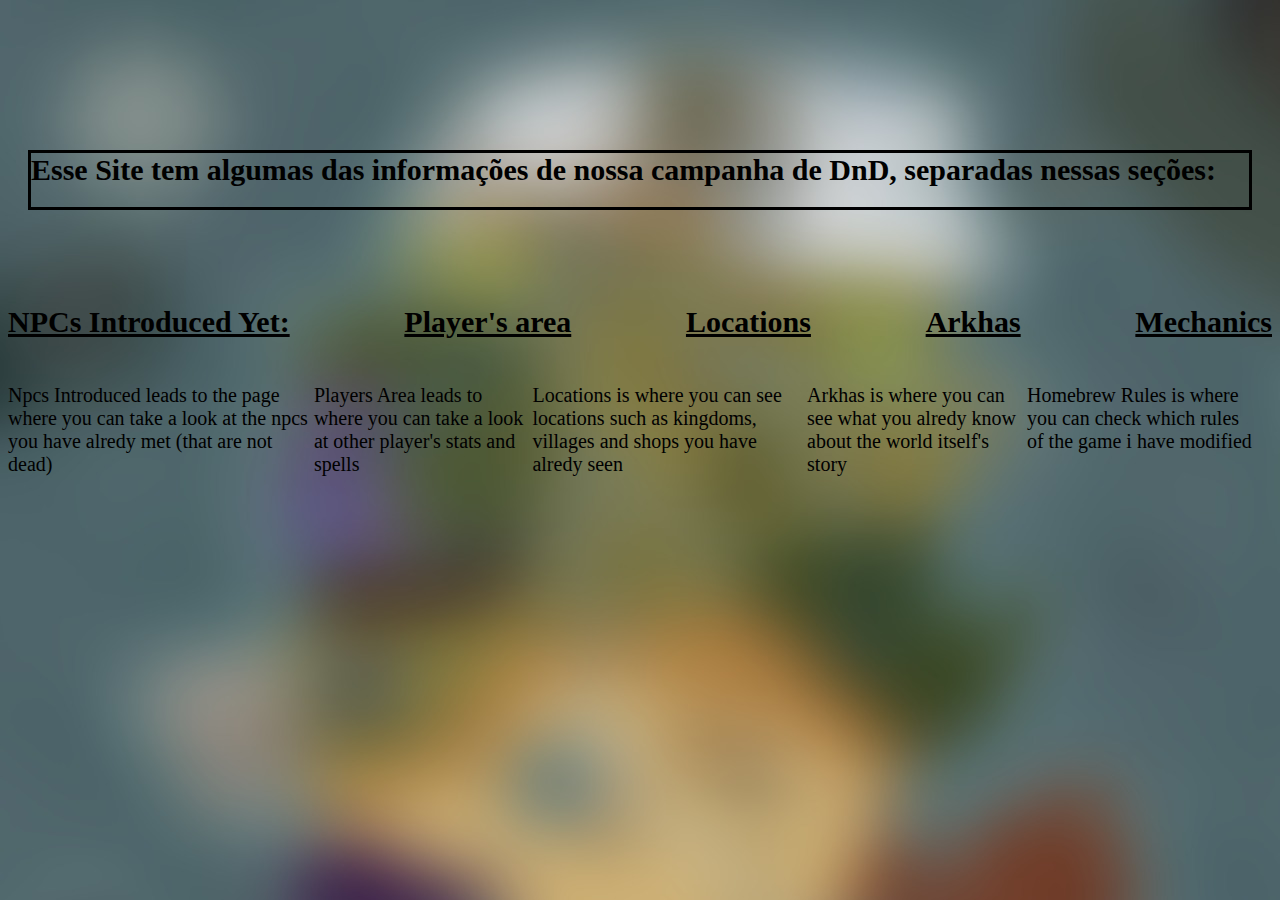
<file: index.html>
<!DOCTYPE html>
<html lang="en">
<head>
    <meta charset="UTF-8">
    <meta name="viewport" content="width=1.0, initial-scale=1.0">
    <title>Homepage</title>

    <link rel="stylesheet" href="homepage.css">
</head>
<body>
<h1 class="Title">Esse Site tem algumas das informações de nossa campanha de DnD, separadas nessas seções:</h1>
  



<div class="Links">
<h2 ><a href="npc.html" >NPCs Introduced Yet:</a></h2>
<h2 ><a href="players.html">Player's area</a>    </h2>
<h2 ><a href="Local.html">Locations </a>         </h2>
<h2 ><a href="World.html">Arkhas</a>             </h2>
<h2 ><a href="Mechanics.html"> Mechanics</a>    </h2>

</div>
<div class="Descriptions">
<p>Npcs Introduced leads to the page where you can take a look at the npcs you have alredy met (that are not dead)</p>
<p>Players Area leads to where you can take a look at other player's stats and spells</p>
<p>Locations is where you can see locations such as kingdoms, villages and shops you have alredy seen</p>
<p>Arkhas is where you can see what you alredy know about the world itself's story</p>
<p>Homebrew Rules is where you can check which rules of the game i have modified</p>
</div>



</body>
</html>
</file>
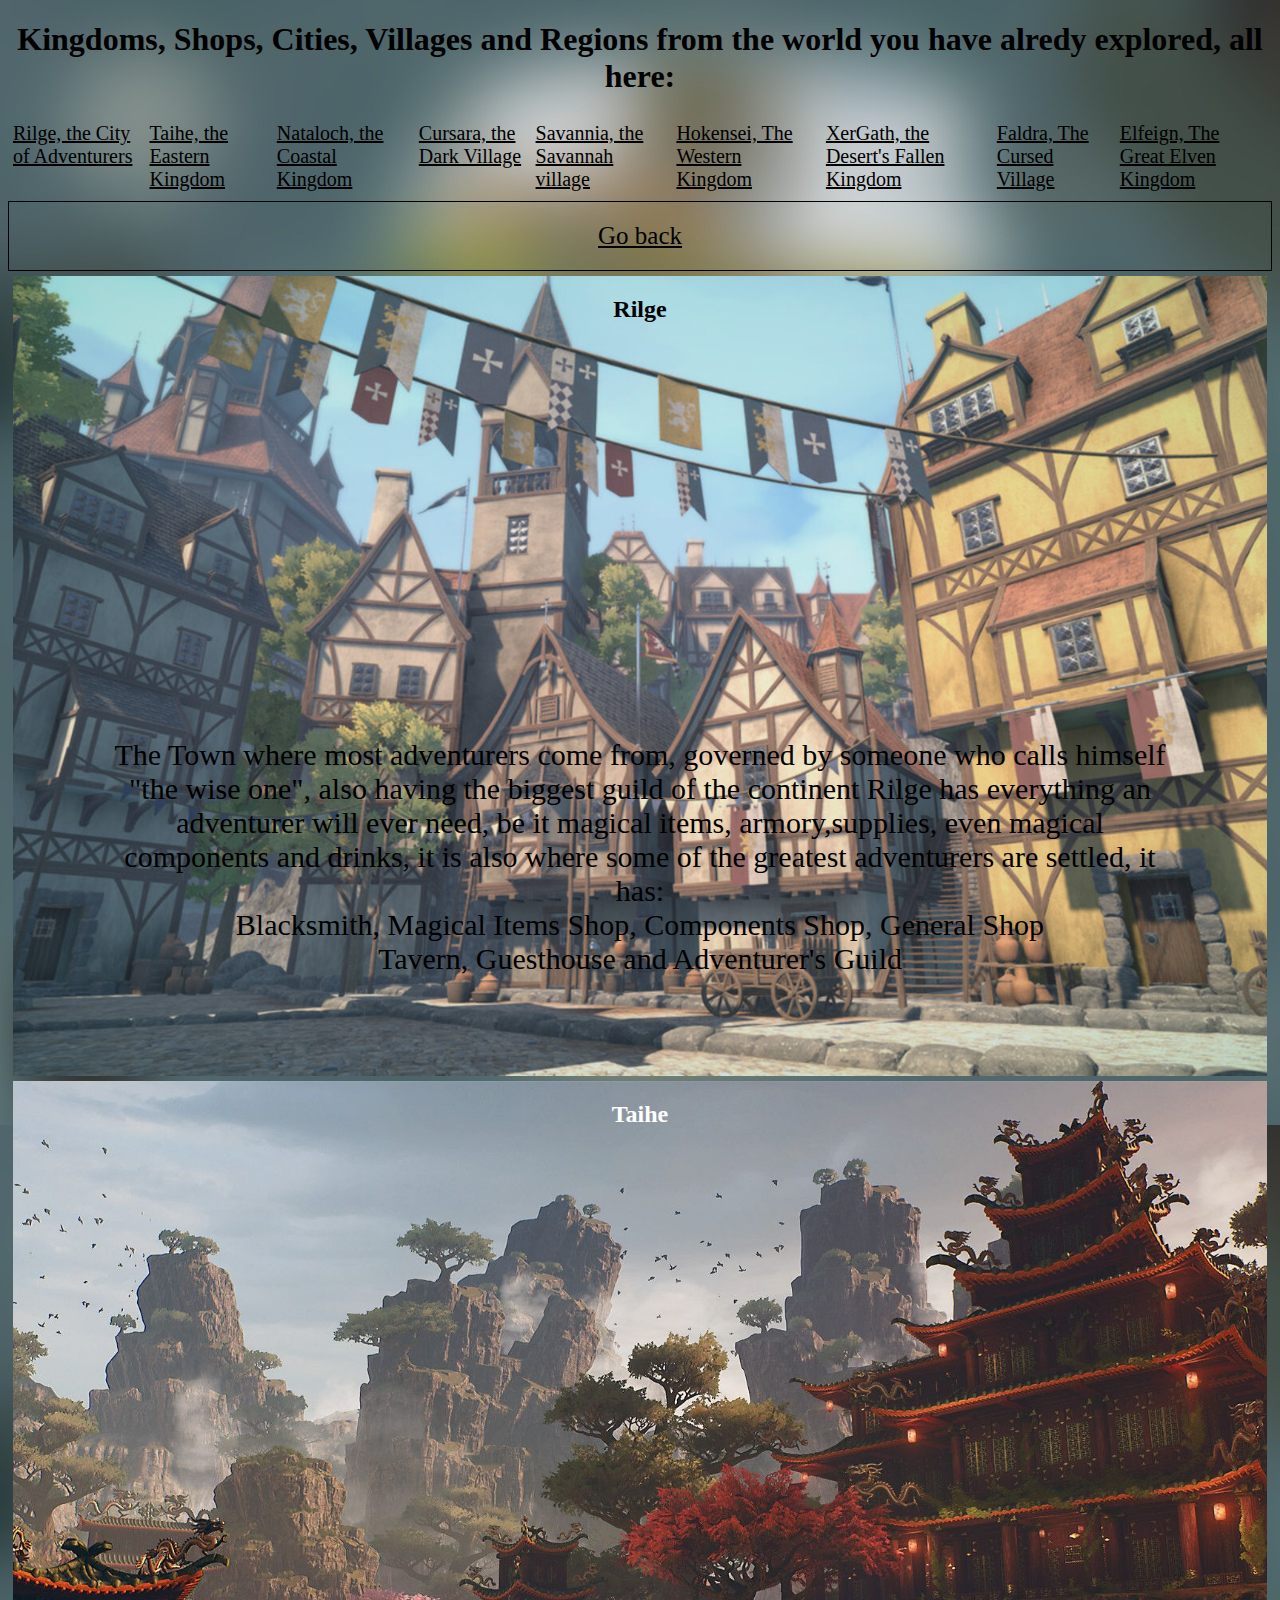
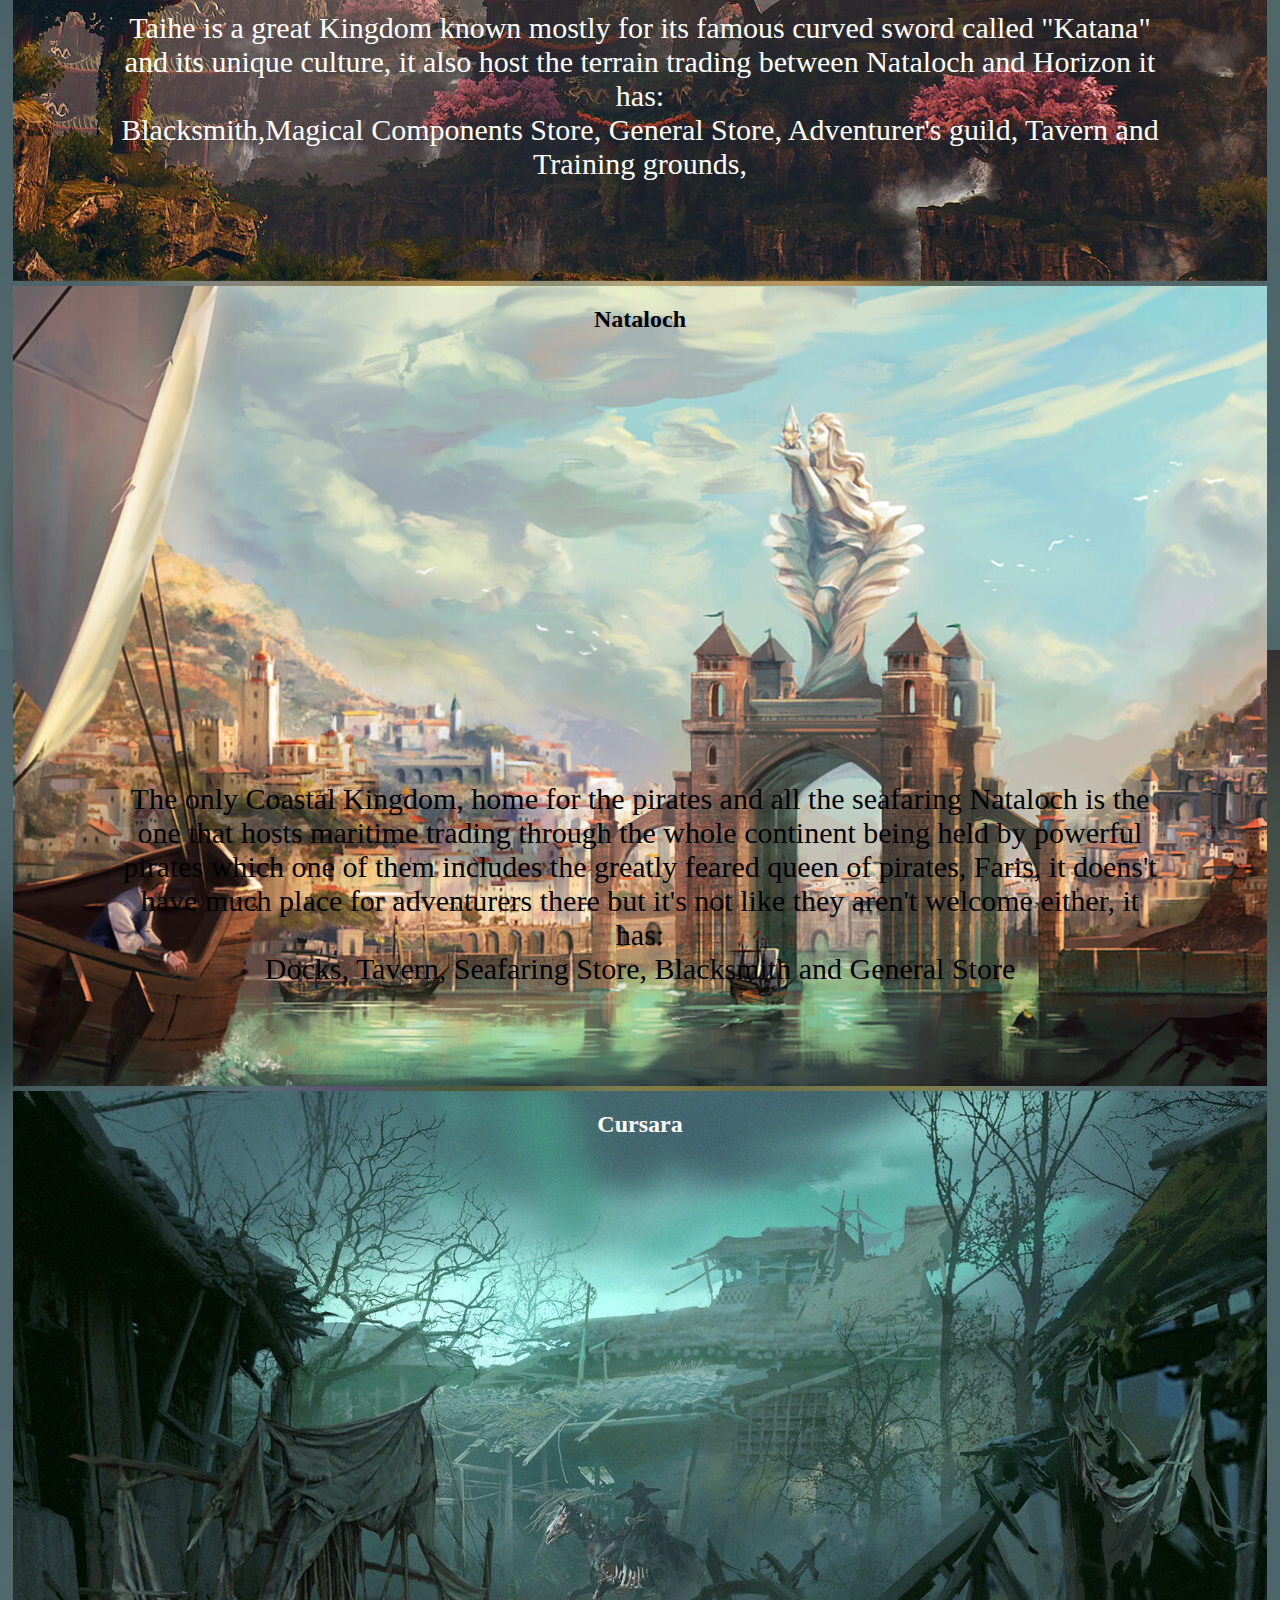
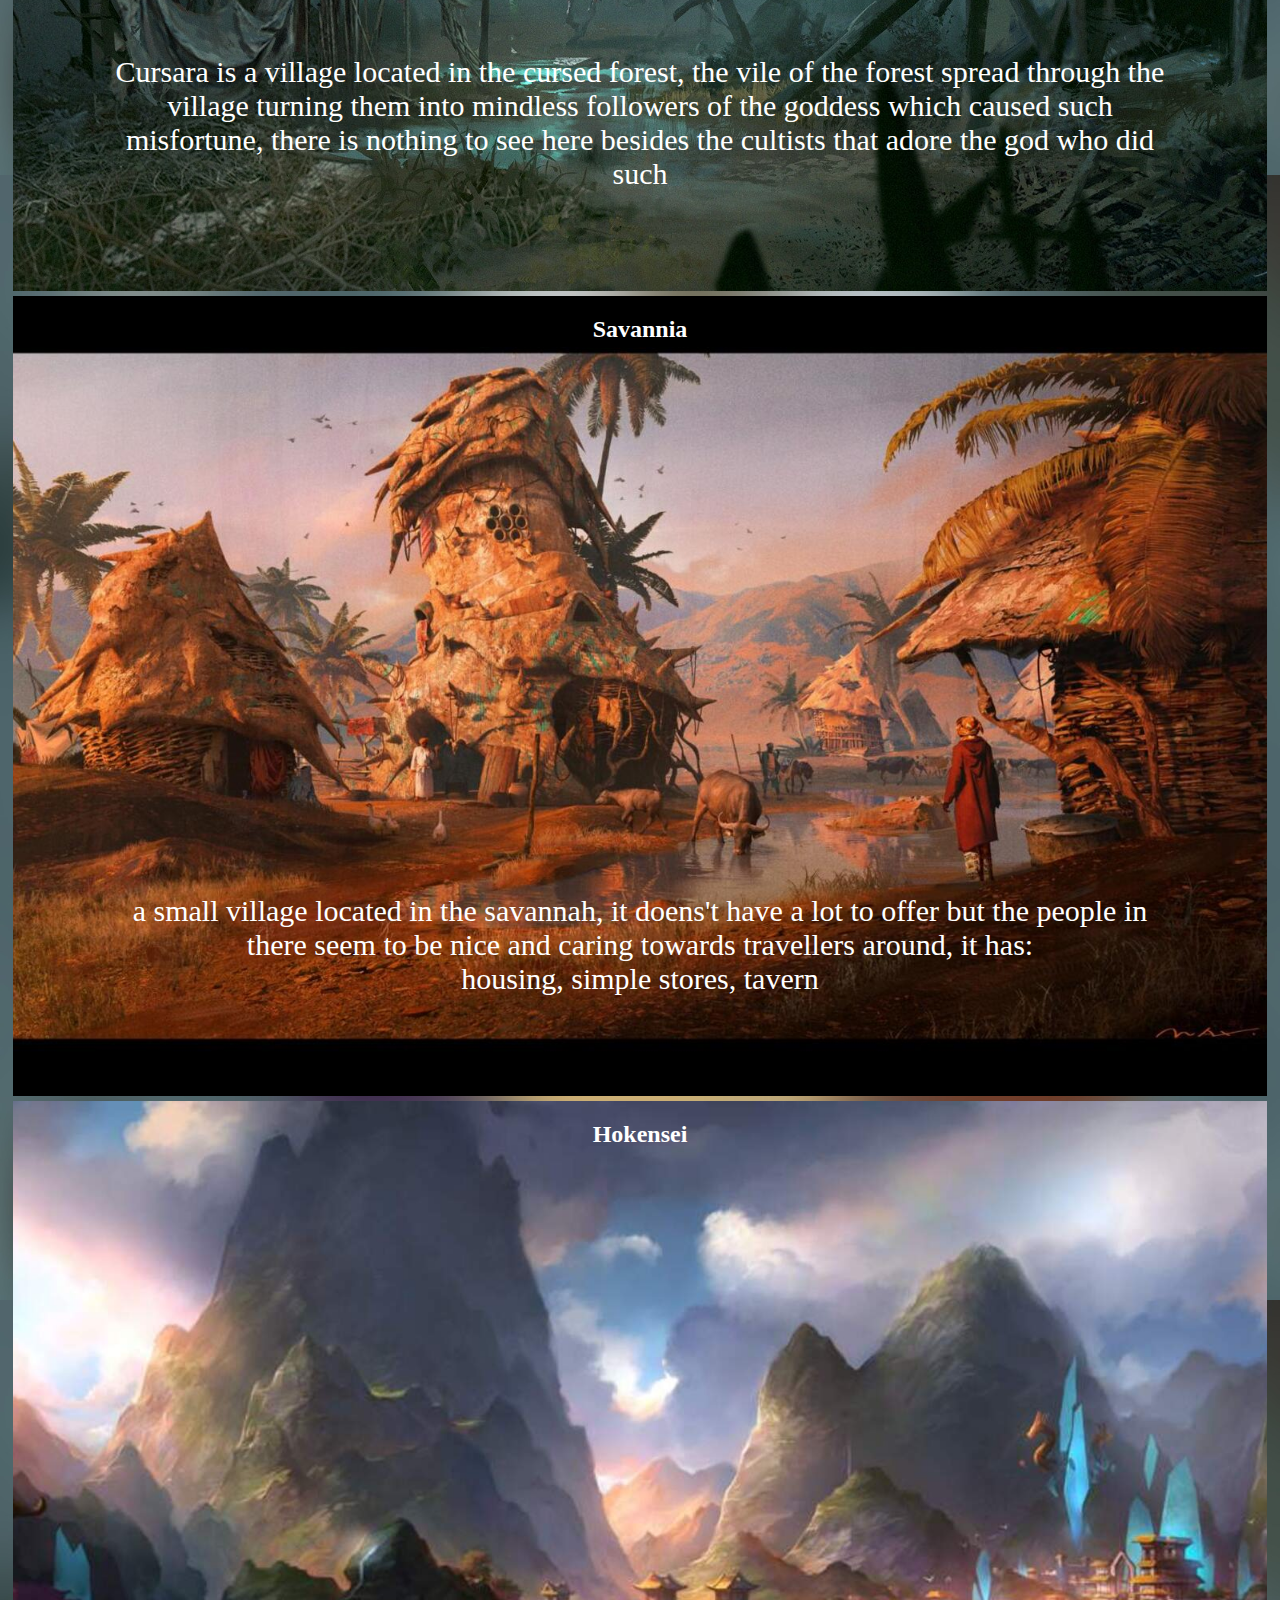
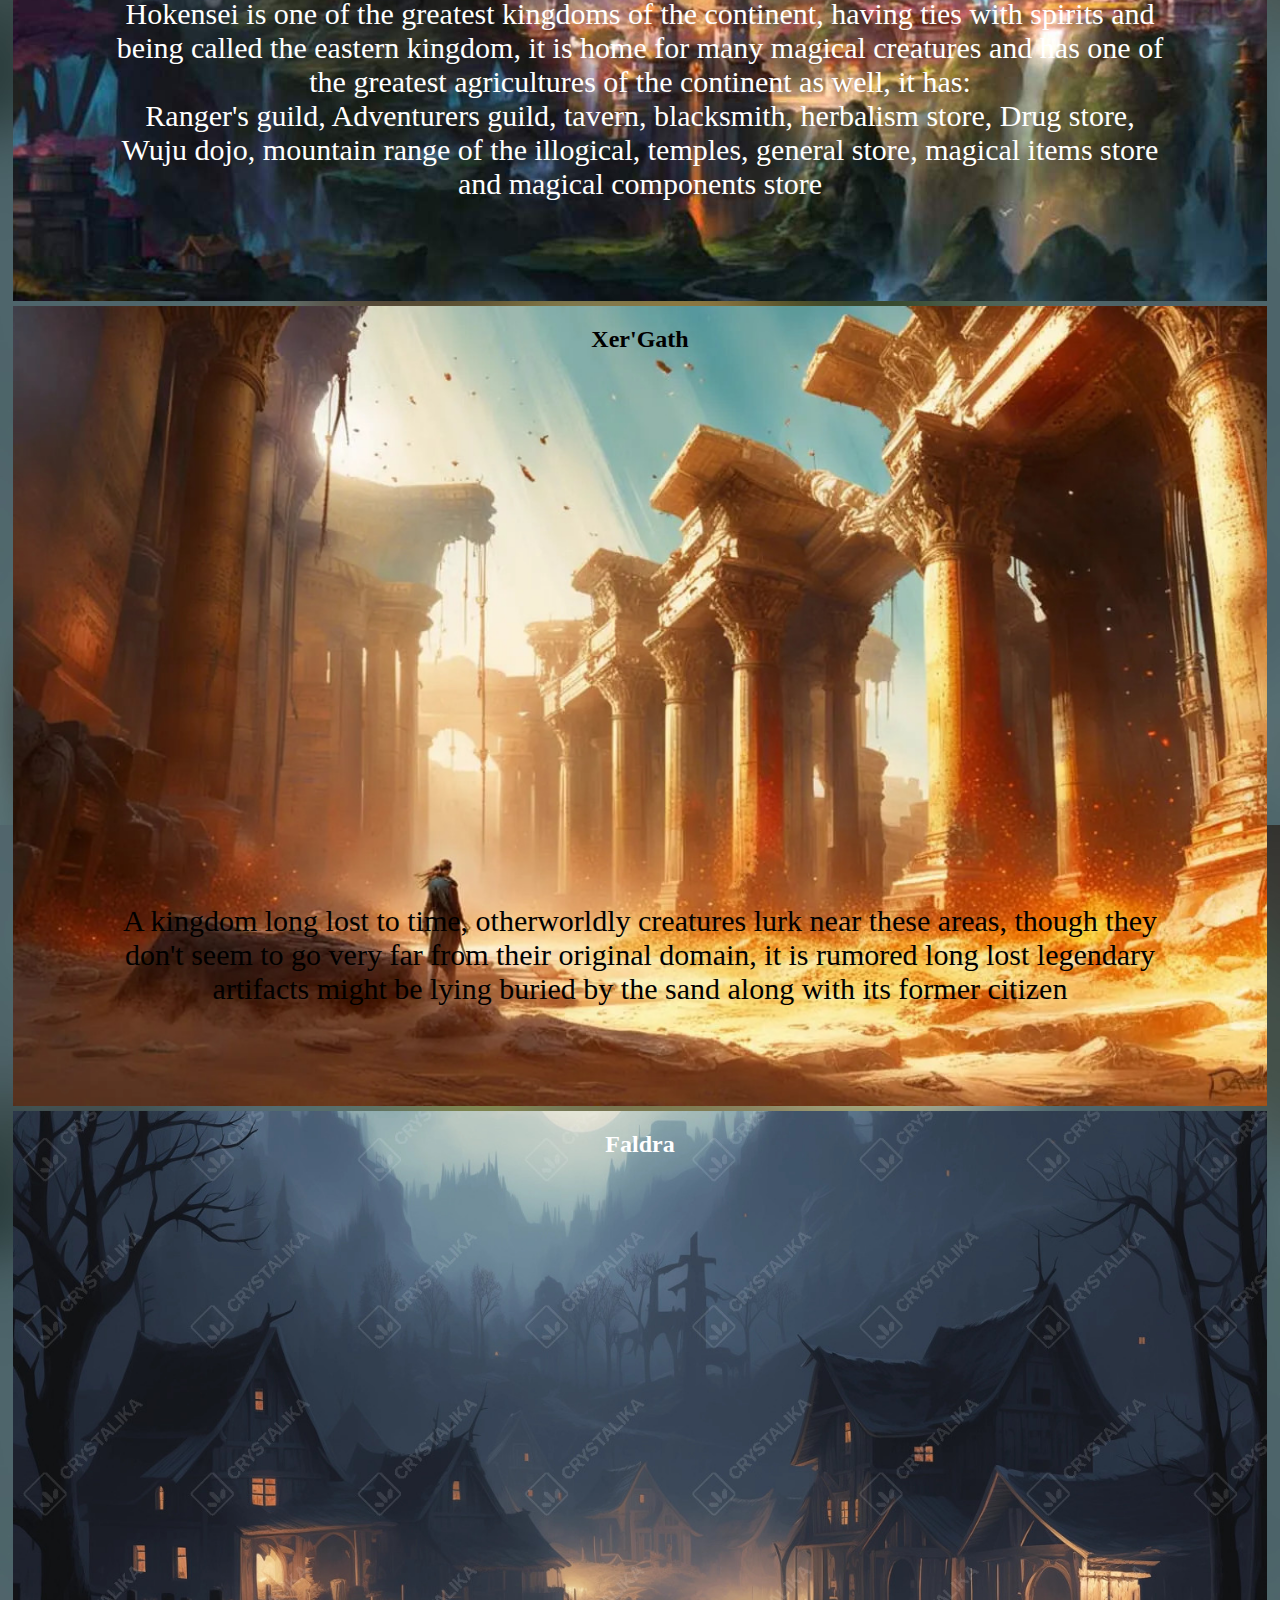
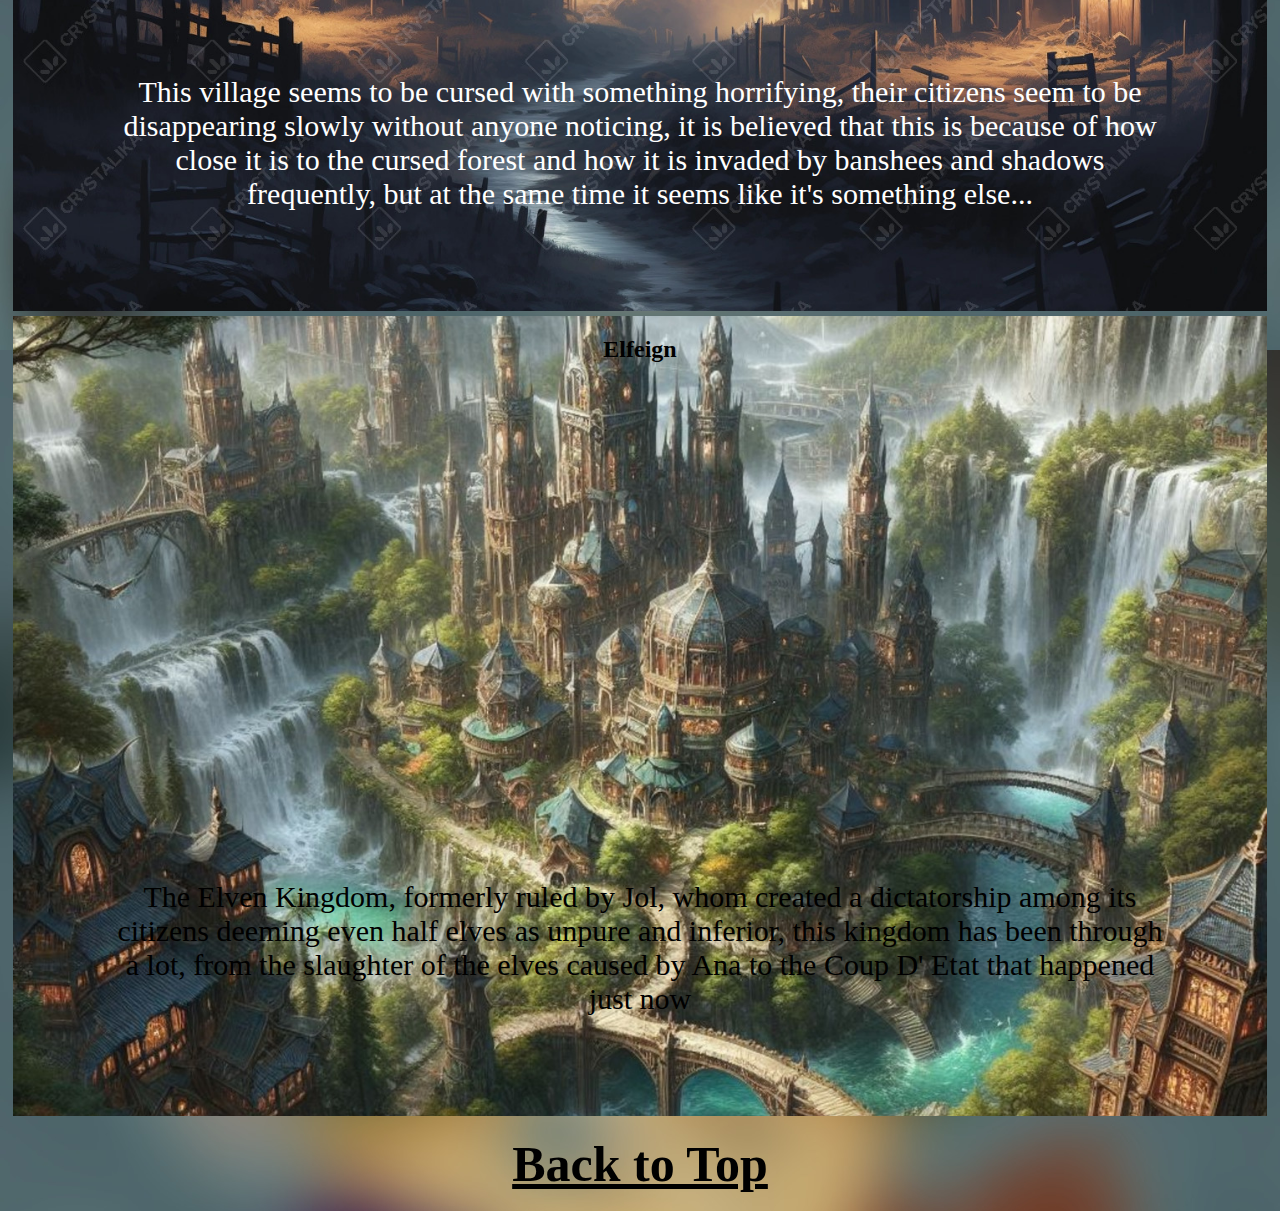
<file: Local.html>
<!DOCTYPE html>
<html lang="en">
<head>
    <meta charset="UTF-8">
    <meta name="viewport" content="width=device-width, initial-scale=1.0">
    <title>Points of Interest</title>
    <link rel="stylesheet" href="Local.css">
</head>
<body>
    <h1 id="Text">Kingdoms, Shops, Cities, Villages and Regions from the world you have alredy explored, all here:</h1>

<nav>
    <a href="#Rilge">Rilge, the City of Adventurers</a>
    <a href="#Taihe"> Taihe, the Eastern Kingdom</a>
    <a href="#Nataloch">Nataloch, the Coastal Kingdom</a>
    <a href="#Cursara">Cursara, the Dark Village</a>
    <a href="#Savannia">Savannia, the Savannah village</a>
    <a href="#Hokensei">Hokensei, The Western Kingdom</a>
    <a href="#XerGath">XerGath, the Desert's Fallen Kingdom</a>
    <a href="#Faldra">Faldra, The Cursed Village</a>
    <a href="#Elfeign">Elfeign, The Great Elven Kingdom</a>
</nav>
<a href="index.html" class="Homepage">Go back</a>

<section class="Rilge" id="Rilge" >
<h2>Rilge</h2>

<p class="RilgeText">
    The Town where most adventurers come from, governed by someone who calls himself "the wise one",
     also having the biggest guild of the continent
    Rilge has everything an adventurer will ever need, be it magical items, armory,supplies,
    even magical components and drinks, it is also where some of the greatest adventurers are settled, it has: <br>
        Blacksmith, Magical Items Shop, Components Shop, General Shop <br>
        Tavern, Guesthouse and Adventurer's Guild
</p>

</section>


<section class="Taihe" id="Taihe" >
<h2>Taihe</h2>
<p>Taihe is a great Kingdom known mostly for its famous curved sword called "Katana" and its unique culture,
     it also host the terrain trading between Nataloch and Horizon it has:<br>
    Blacksmith,Magical Components Store, General Store, Adventurer's guild, Tavern and Training grounds,
 </p>
</section>


<section class="Nataloch" id="Nataloch" >
<h2>Nataloch</h2>
<p>The only Coastal Kingdom, home for the pirates and all the seafaring Nataloch is the one that hosts
     maritime trading through the whole continent being held by powerful pirates which one of them includes
    the greatly feared queen of pirates, Faris, it doens't have much place for adventurers there but it's not like they
aren't welcome either, it has: <br>
Docks, Tavern, Seafaring Store, Blacksmith and General Store  
</p>
</section>


<section class="Cursara" id="Cursara" >
<h2>Cursara</h2>
<p>Cursara is a village located in the cursed forest, the vile of the forest spread through the village turning them into 
    mindless followers of the goddess which caused such misfortune, there is nothing to see here besides the cultists that
    adore the god who did such
</p>
</section>


<section class="Savannia" id="Savannia" >
    <h2>Savannia</h2>
    <p>a small village located in the savannah, it doens't have a lot to offer but the people in there seem to be nice
        and caring towards travellers around, it has: <br>
        housing, simple stores, tavern
    </p>
</section>


<section class="Hokensei" id="Hokensei" >
<h2>Hokensei</h2>
<p>Hokensei is one of the greatest kingdoms of the continent, having ties with spirits and being called the
     eastern kingdom, it is home for many magical creatures and has one of the greatest agricultures of the continent
      as well, it has: <br>
      Ranger's guild, Adventurers guild, tavern, blacksmith, herbalism store, Drug store, Wuju dojo,
       mountain range of the illogical, temples, general store, magical items store and magical components store  

</p>
</section>

<section class="XerGath" id="XerGath" >
<h2>Xer'Gath</h2>
<p>A kingdom long lost to time, otherworldly creatures lurk near these areas, 
    though they don't seem to go very far from their original domain, it is rumored long lost legendary artifacts
    might be lying buried by the sand along with its former citizen
</p>
</section>


<section class="Faldra" id="Faldra">
<h2>Faldra</h2>
<p>This village seems to be cursed with something horrifying, their citizens seem to be disappearing slowly
    without anyone noticing, it is believed that this is because of how close it is to the cursed forest and how
    it is invaded by banshees and shadows frequently, but at the same time it seems like it's something else...
</p>
</section>


<section class="Elfeign" id="Elfeign" >
<h2>Elfeign</h2>
<p>The Elven Kingdom, formerly ruled by Jol, whom created a dictatorship among its citizens deeming even half elves 
    as unpure and inferior, this kingdom has been through a lot, from the slaughter of the elves caused by Ana to the
    Coup D' Etat that happened just now
</p>
</section>

<h3  ><a href="#Text" class="Top">Back to Top</a></h3>

    
</body>
</html>
</file>
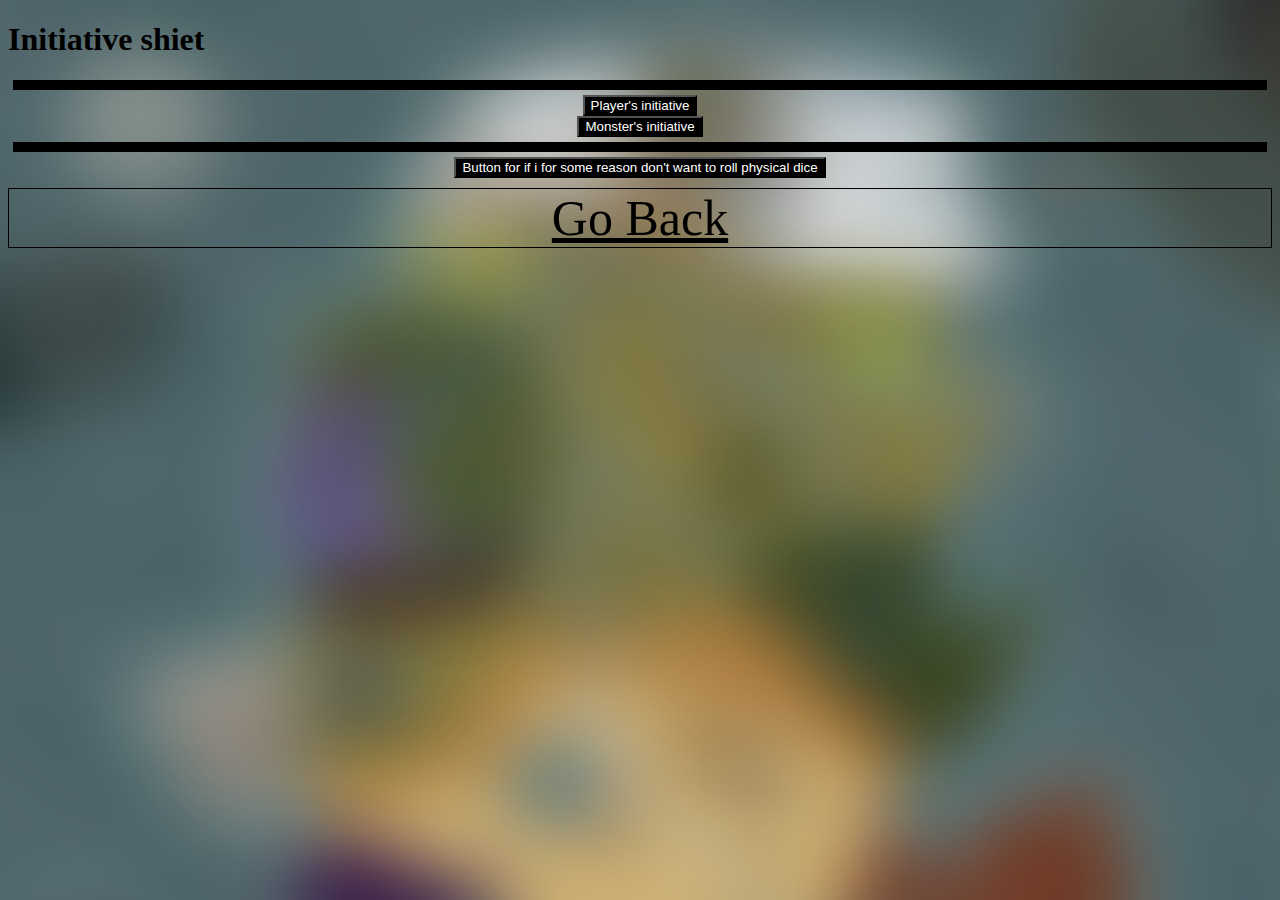
<file: Mechanics.html>
<!DOCTYPE html>
<html lang="en">
<head>
    <meta charset="UTF-8">
    <meta name="viewport" content="width=device-width, initial-scale=1.0">
    <title>Mechanical Part</title>
    <link rel="stylesheet" href="mechanics.css">
</head>
<body>
    
<h1>Initiative shiet</h1>

<div id="TextPart"></div>
<button id="CreateText"> Player's initiative</button>



<button id="CreateMonster">
 Monster's initiative
    </button>

<div id="MonsterPart">
</div>



<button id="Roll">Button for if i for some reason don't want to roll physical dice</button>
<div id="RollResult">
</div>

<a href="index.html">Go Back</a>


<script src="mechanics.js"></script>

</body>
</html>
</file>
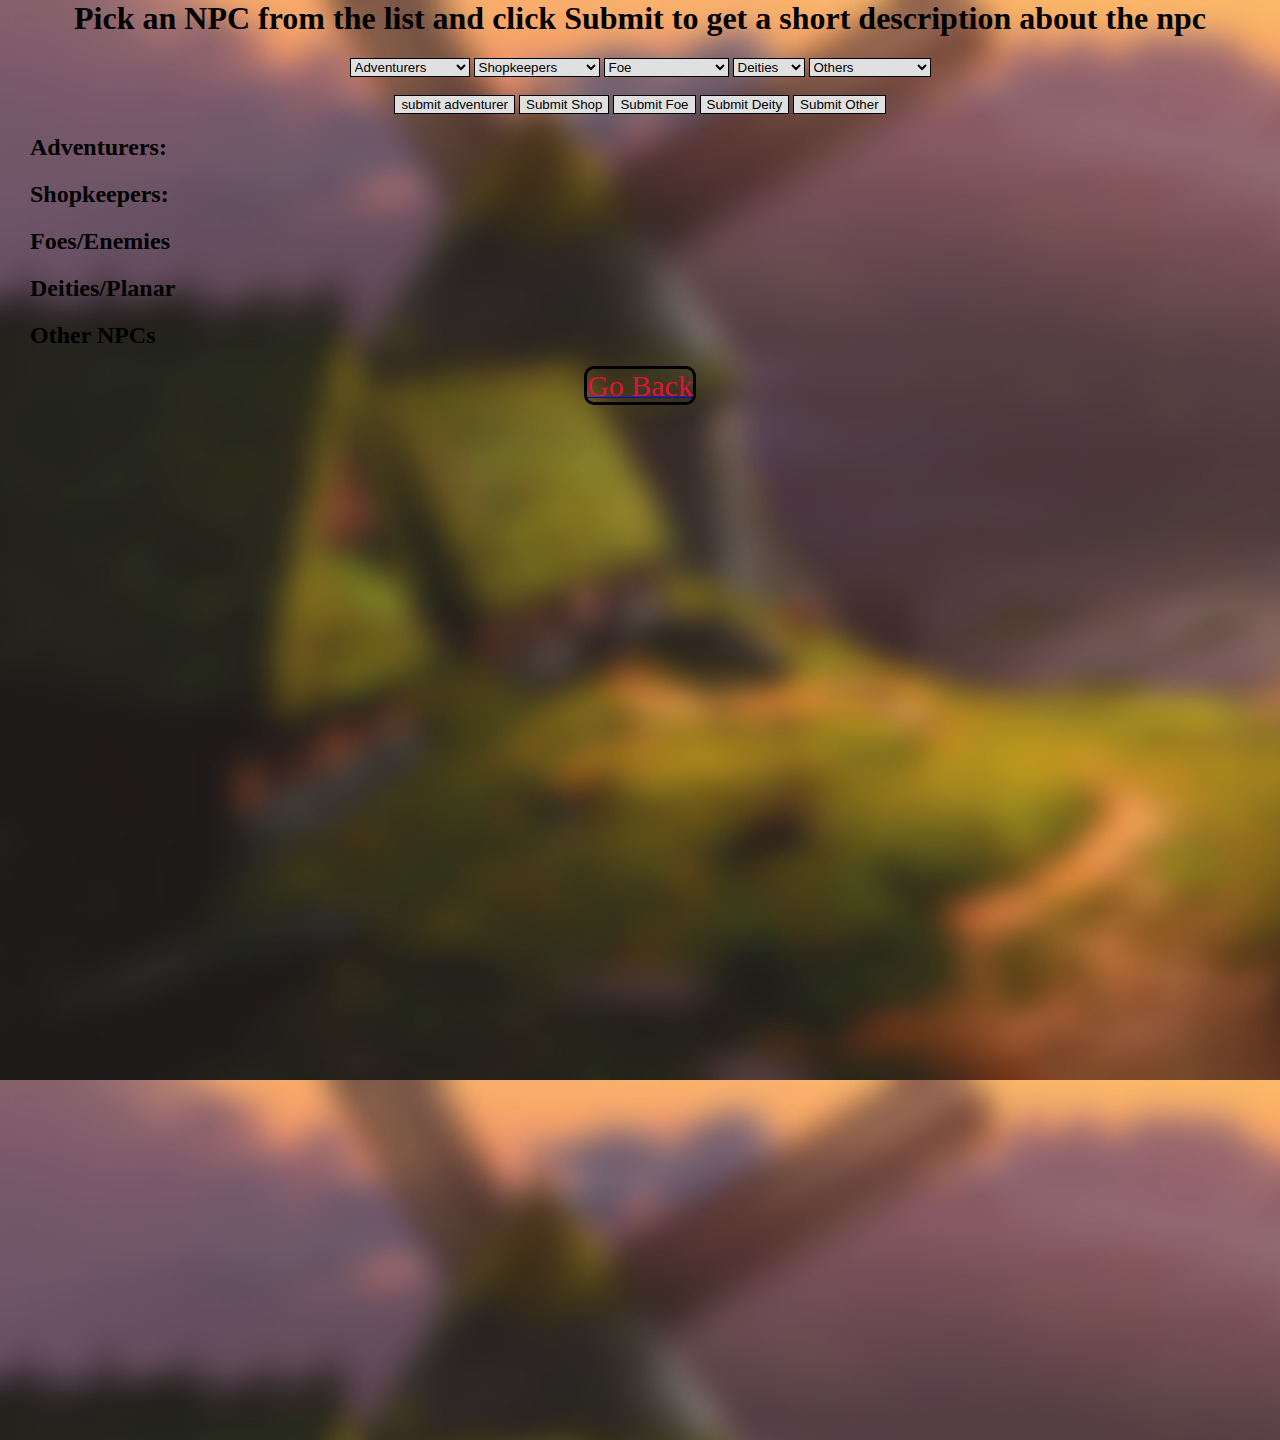
<file: npc.html>
<!DOCTYPE html>
<html lang="en">
<head>
    <meta charset="UTF-8">
    <meta name="viewport" content="width=device-width, initial-scale=1.0">
    <title>Arkhas NPCs</title>
    <link rel="stylesheet" href="npc.css">
</head>
<body>
<section class="section">
<h1 style="text-align: center;">Pick an NPC from the list and click Submit to get a short description about the npc</h1>


    <div>
<label for="" id="npc">
<select name="Adventurer Npcs" id="ADVnpcs">

<option value="Blank">Adventurers</option>
<option value="Sarah">Sarah</option>
<option value="Mel">Mel</option>
<option value="Ezreal">Ezreal</option>
<option value="Faris">Faris</option>
<option value="Eyren Seit">Eyren Seit</option>
<option value="Zuo Bai">Zuo Bai</option>
<option value="Youmu">Youmu Konpaku</option>
<option value="Alaric">Alaric</option>
<option value="Nordlyss">Nordlyss</option>

</select>

<select name="Shopkeepers" id="Shop">
<option value="Blank">Shopkeepers</option>
<option value="yi">Master yi</option>
<option value="Marisa">Marisa Kirisame</option>
<option value="Warden">Eldritch Merchant</option>
<option value=""></option>
<option value=""></option>

</select>

<select name="Enemies" id="Foe">
    <option value="Blank">Foe</option>
    <option value="Perseu">Perseu</option>
    <option value="Cgolem">Crystal Golem</option>
    <option value="Amalgam">Perfect Amalgam</option>
    <option value="MoonGuy">Lunar Cultist</option>
    <option value="Lich">Hooded Undead</option>
</select>

<select name="Deities" id="Gods">
<option value="Blank">Deities</option>
<option value="VelKoz">Vel'Koz</option>
<option value="Plantera">Plantera</option>
<option value=""></option>
<option value=""></option>
<option value=""></option>

</select>

<select name="others" id="Others">
<option value="Blank">Others</option>
<option value="AnnaPrincess">Anna(Princess)</option>
<option value="AnnaBlood">Ana(Elven Killer)</option>
<option value="Mirsyl">Mirsyl</option>
<option value=""></option>
<option value=""></option>

</select>
</label>

<br>
<br>

<button id="submitAdventurer">submit adventurer</button>
<button id="SubmitShop">Submit Shop</button>
<button id="SubmitFoe">Submit Foe</button>
<button id="SubmitDeity">Submit Deity</button>
<button id="SubmitOther">Submit Other</button>
</div>


<h2>Adventurers:</h2>
<div id="AdventurerResult"></div>
<H2>Shopkeepers:</H2>
<div id="ShopResult"></div>
<h2>Foes/Enemies</h2>
<div id="FoeResult"></div>
<H2>Deities/Planar</H2>
<div id="DeityResult"></div>
<H2>Other NPCs</H2>
<div id="OtherResult"></div>

<p class="Homepage" ><a href="index.html"><span>Go Back</span></a></p>

<script src="npc.js"></script>

</section>
</body>
</html>
</file>
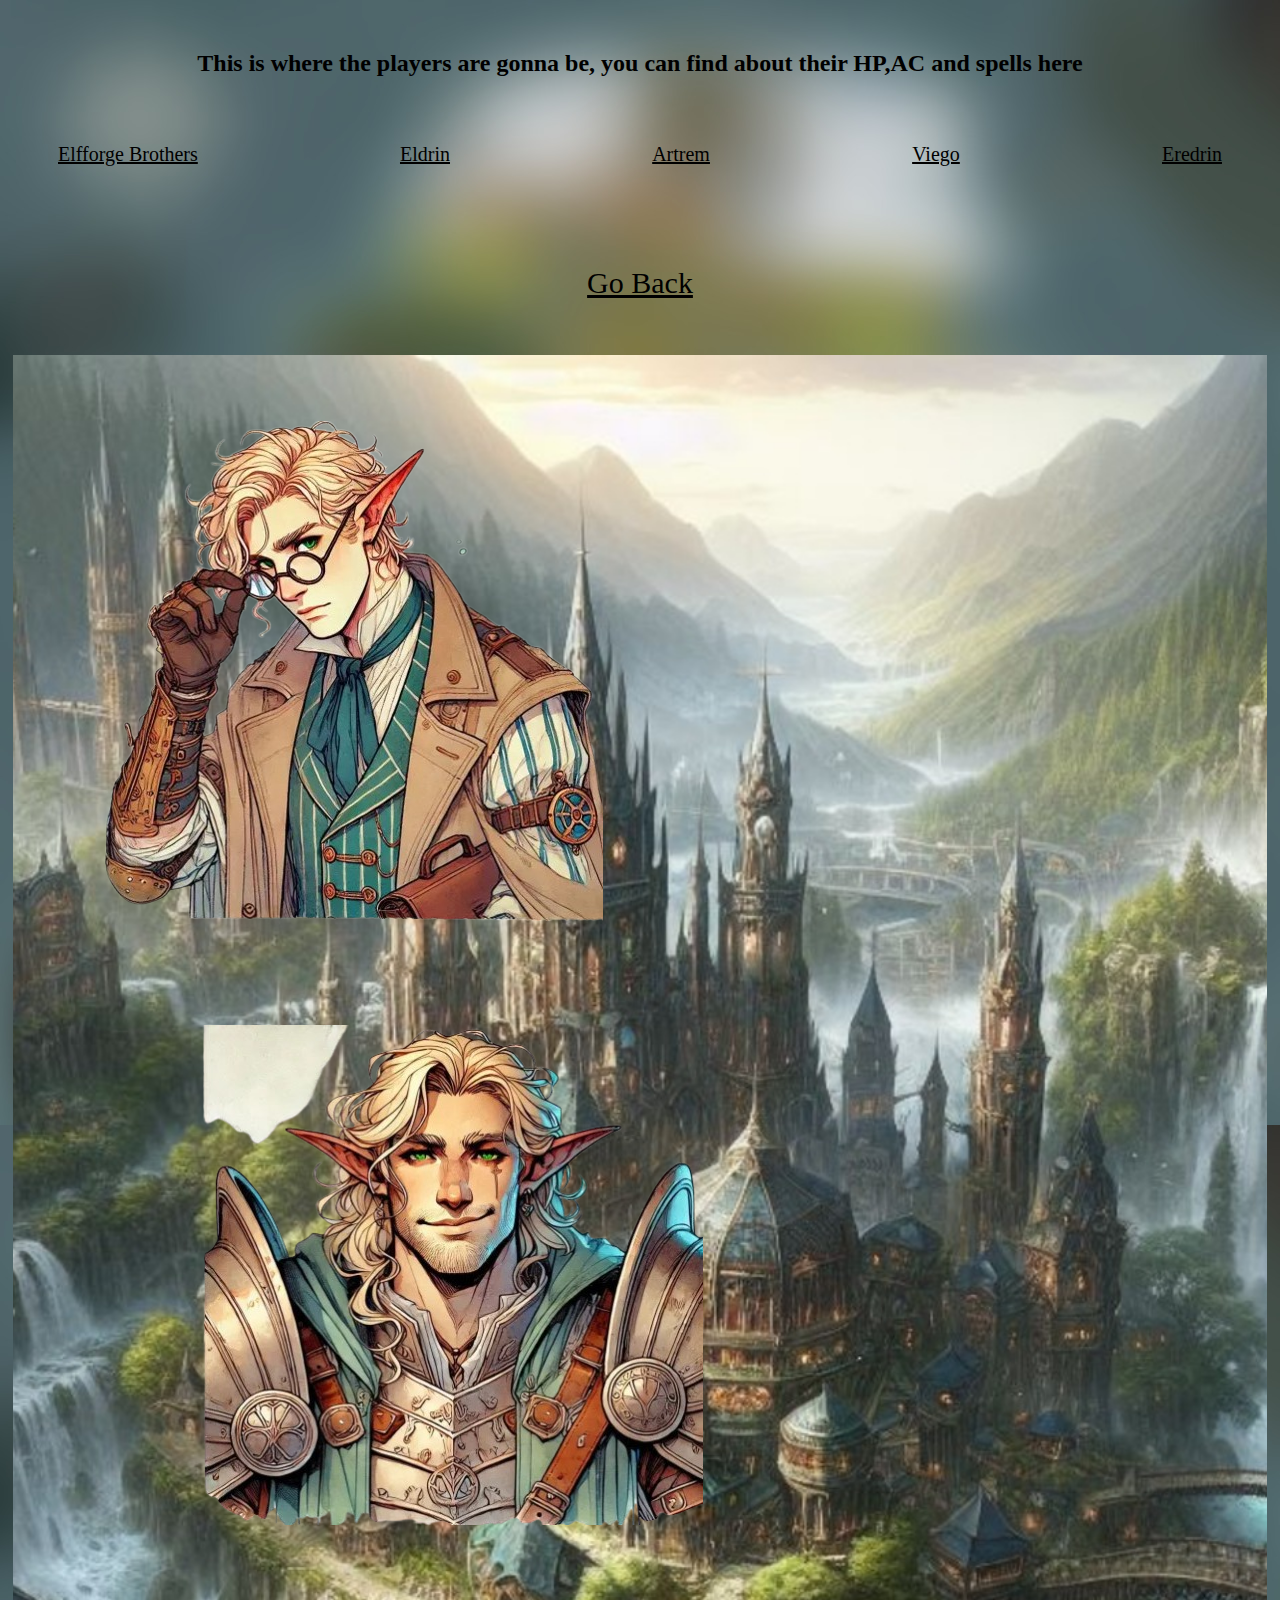
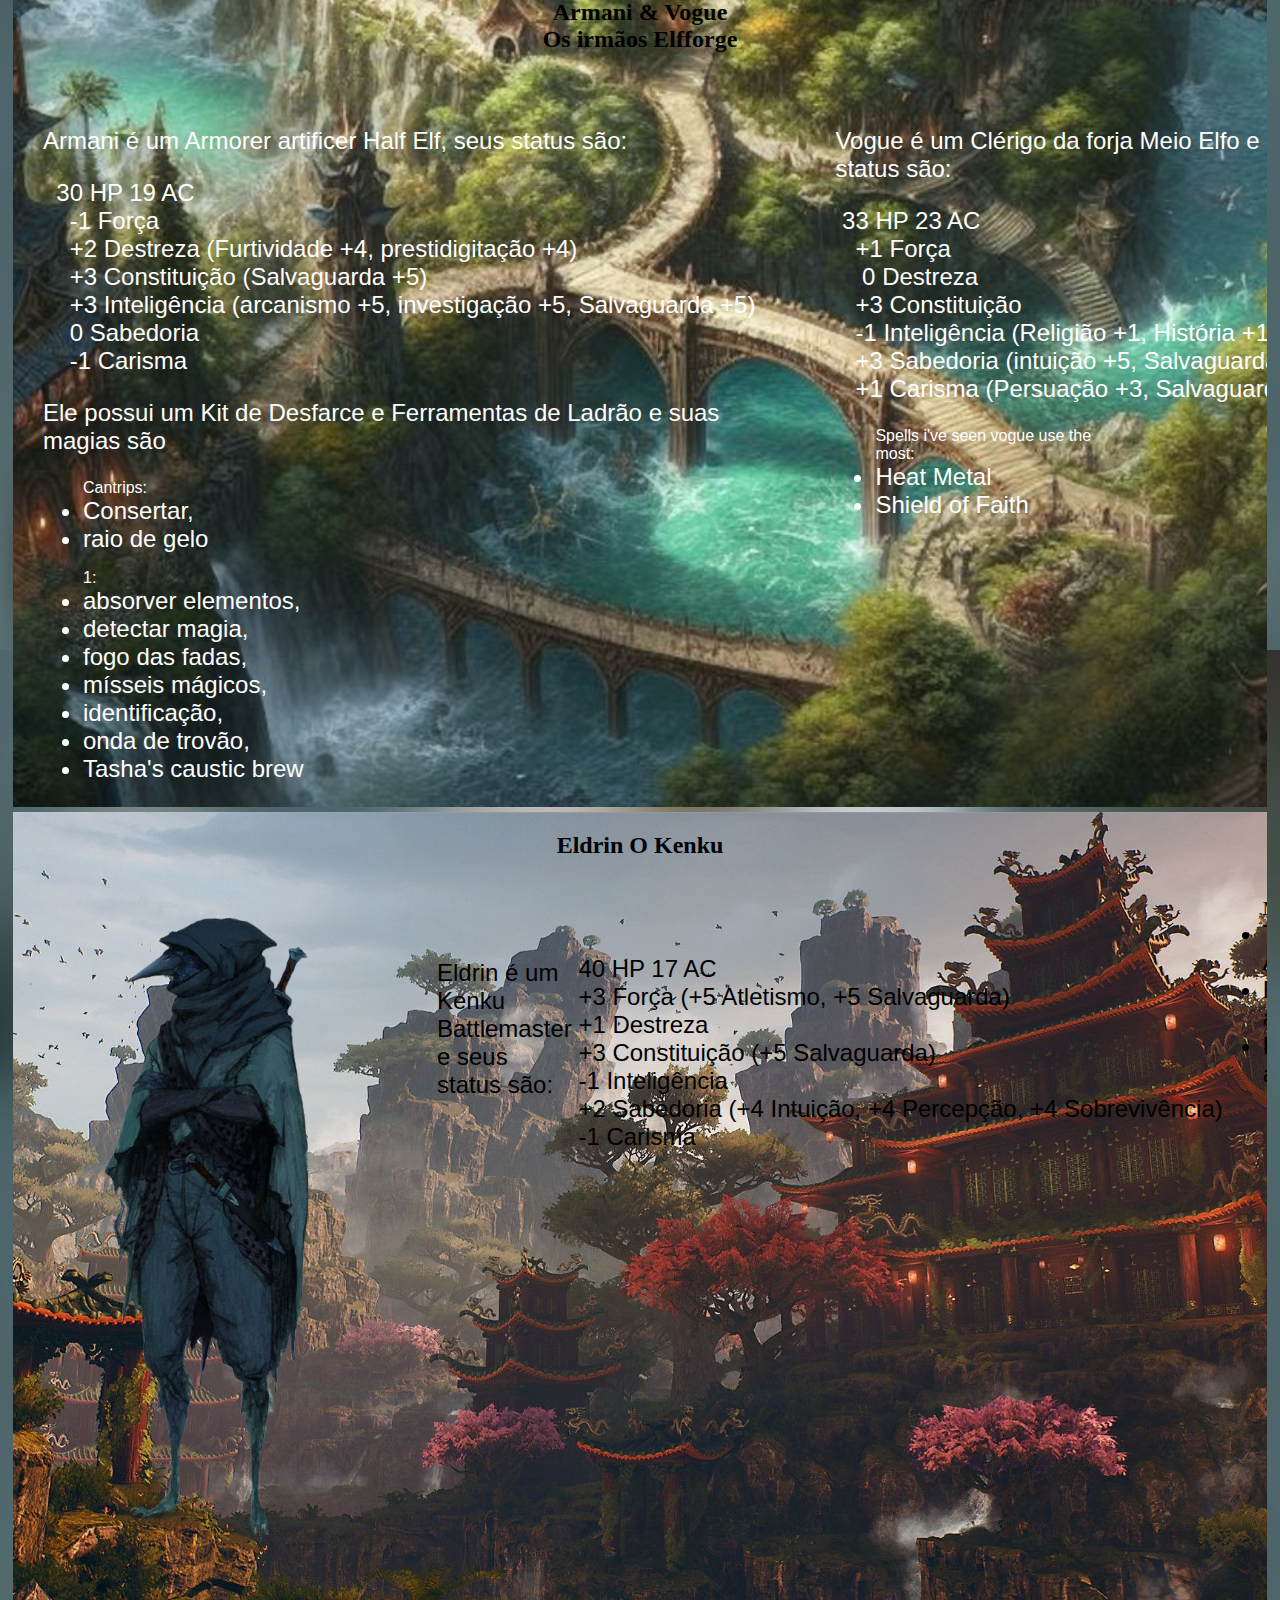
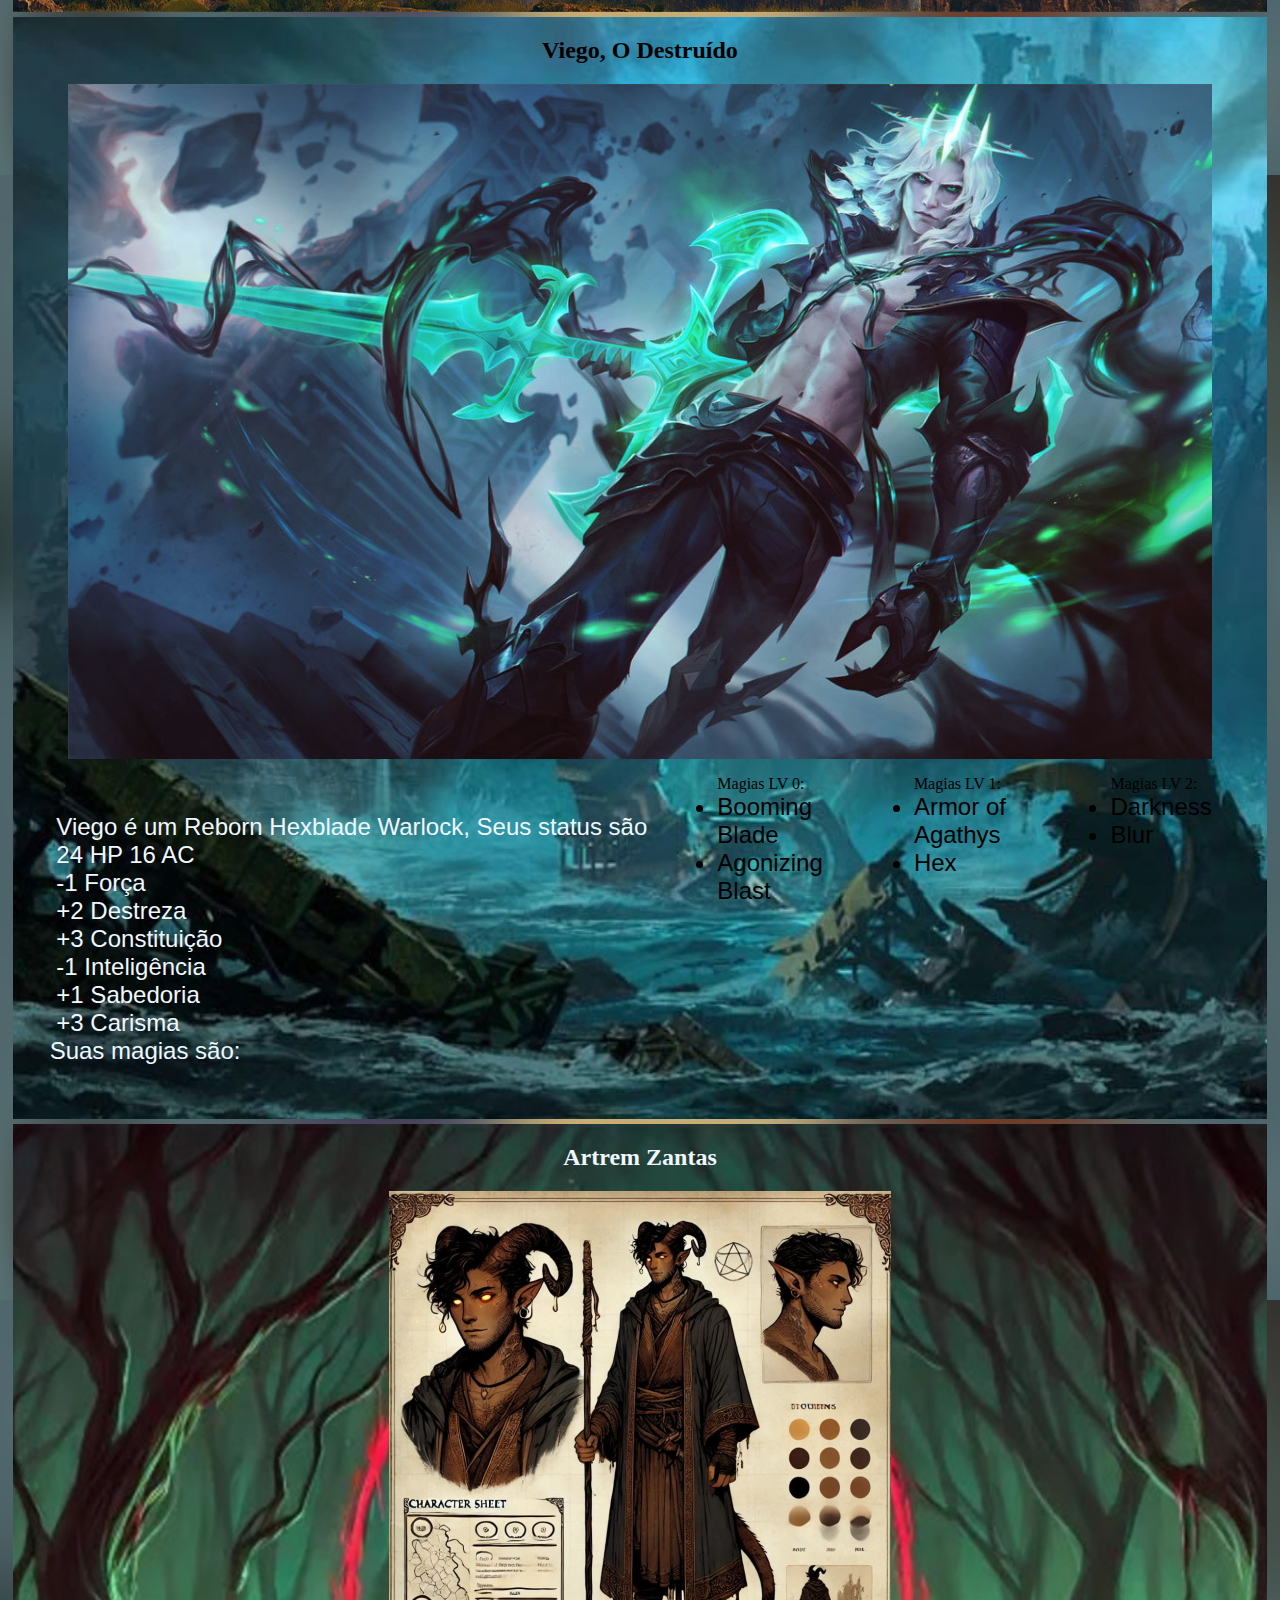
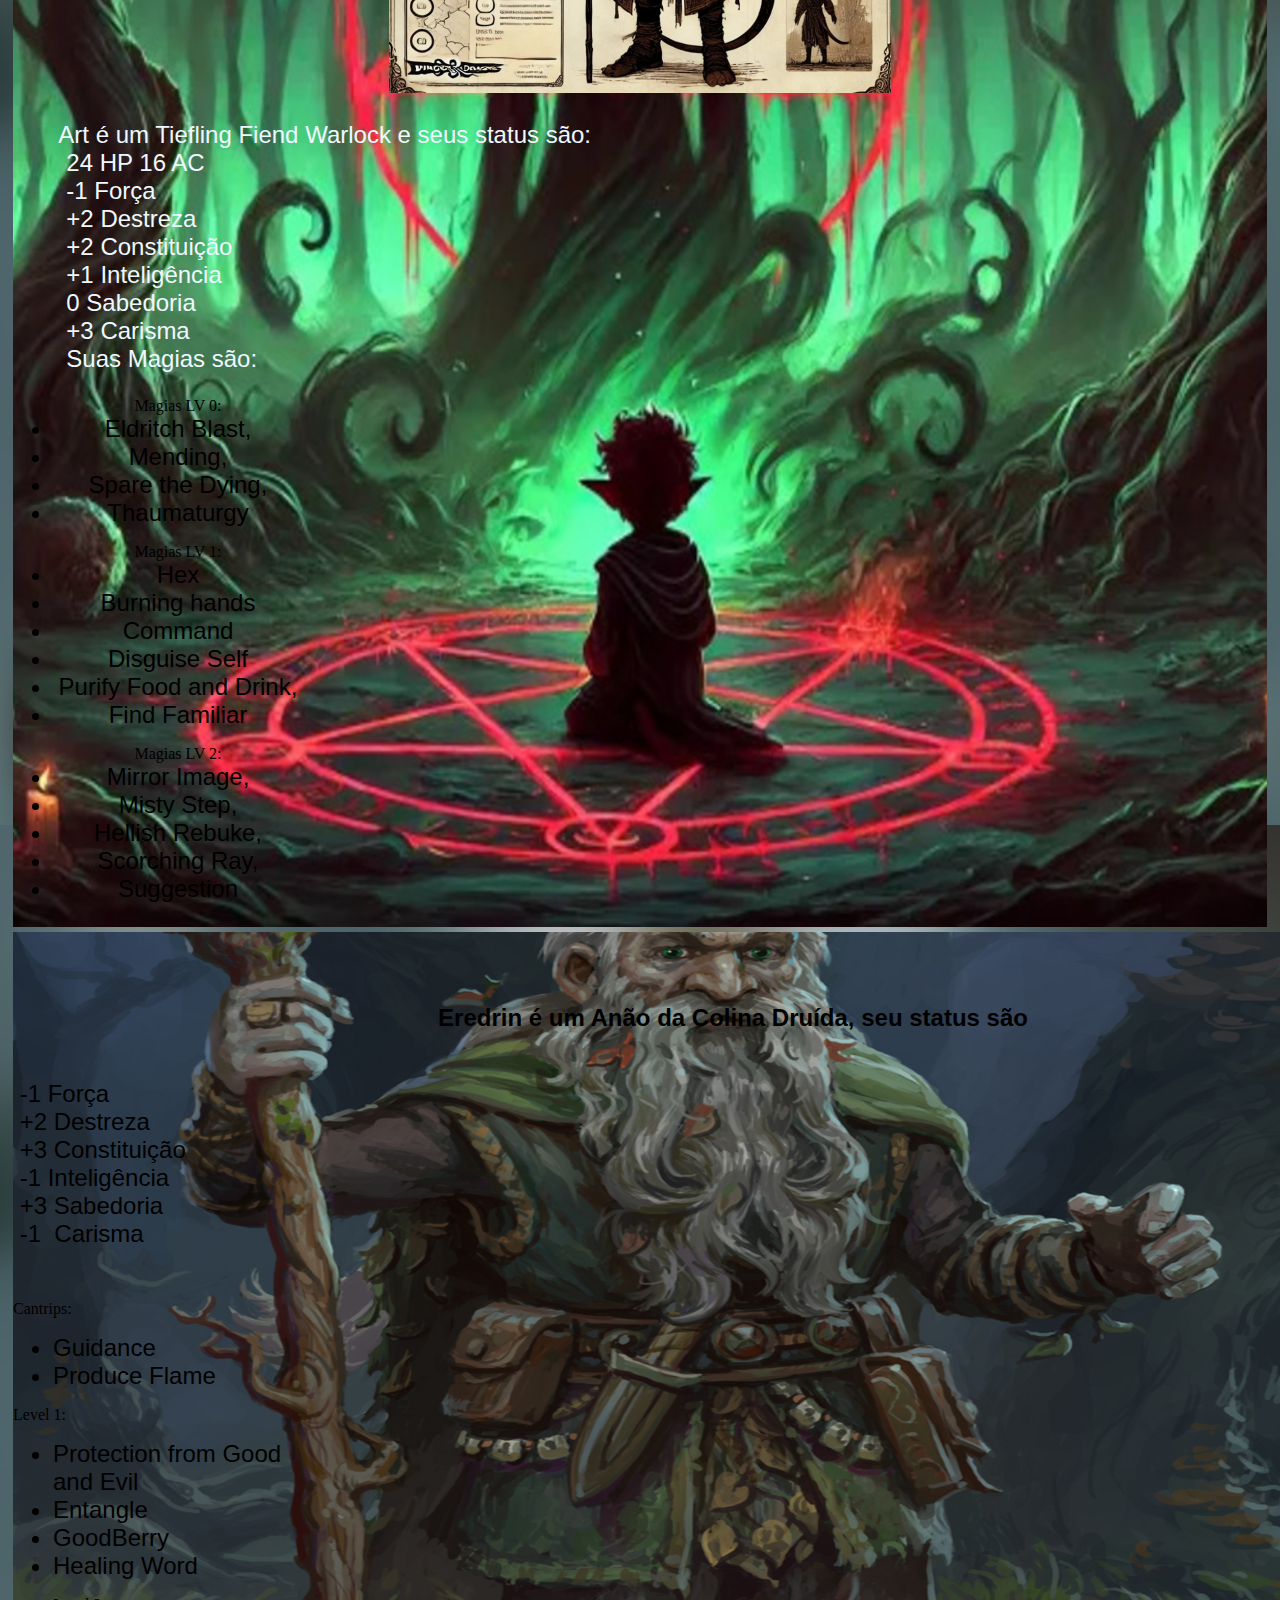
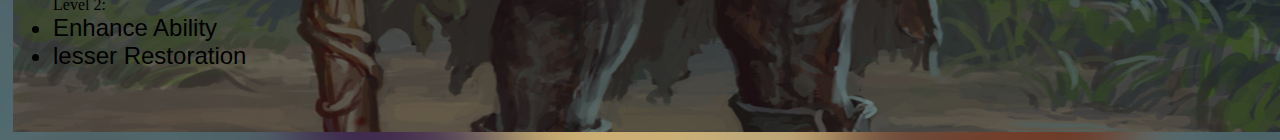
<file: players.html>
<!DOCTYPE html>
<html lang="en">
<head>
    <meta charset="UTF-8">
    <meta name="viewport" content="width=device-width, initial-scale=1.0">
    <title>Player of Arkhas</title>
    <link rel="stylesheet" href="players.css">

</head>
<body> 


<header>
<h1>This is where the players are gonna be, you can find about their HP,AC and spells here</h1>
<nav>
<a href="#Elfforge"> Elfforge Brothers</a>
<a href="#Eldrin">Eldrin</a>
<a href="#Art">Artrem</a>
<a href="#Viego">Viego</a>
<a href="#Eredrin">Eredrin</a>
</nav>
<a href="index.html" class="HomepageBtn">Go Back</a>
</header>

  <section class="ElfSection" id="Elfforge">
    <div class="Players">
    <figure>
<img src="images/armani-removebg-preview.png" alt="Armani" style="padding: 50px;">
<img src="images/vogue-removebg-preview.png" alt="Vogue" style="padding: 50px; margin-left: 100px;">
</figure>
<h2 style="margin: 20px; font-size:x-large;"> Armani & Vogue <br> Os irmãos Elfforge </h2>
</div>



<div class="TextElfforge">
<div class="Armani">
  <p>Armani é um Armorer artificer Half Elf, seus status são: <br> <pre>
  30 HP 19 AC
    -1 Força 
    +2 Destreza (Furtividade +4, prestidigitação +4)
    +3 Constituição (Salvaguarda +5)
    +3 Inteligência (arcanismo +5, investigação +5, Salvaguarda +5)
    0 Sabedoria
    -1 Carisma
</pre></p>
<p>Ele possui um Kit de Desfarce e Ferramentas de Ladrão e suas magias são 
<ul>
Cantrips:
 <li title="Action: 1 Minute;V,S,M(Two Lodestones);This spell repairs a single break or tear in an object you touch, such as a broken chain link, two halves of a broken key, or a torn cloak. As long as the break or tear is no larger than 1 foot in any dimension, you mend it, leaving no trace of the former damage. The spell can physically repair a magic item or construct, but the spell can’t restore magic to such an object.">Consertar,</li>
 <li title="Action; 60ft; A frigid beam of blue-white light streaks toward a creature within range. Make a ranged spell attack against the target. On a hit, the target takes 1d8 cold damage, and its speed is reduced by 10 feet until the start of your next turn.">raio de gelo</li>
</ul>

<ul>
1:<li title="Reaction; V,S;The spell captures some of the incoming energy, lessening its effect on you and storing it for your next melee attack. You have resistance to the triggering damage type until the start of your next turn. Also, the first time you hit with a melee attack on your next turn, the target takes an extra 1d6 damage of the triggering type.">absorver elementos,</li>
  <li title="Action; Concentration(10 minutes);For the duration, you sense the presence of magic within 30 feet of you. If you sense magic in this way, you can use your action to see a faint aura around any visible creature or object in the area that bears magic, and you learn its school of magic, if any.">detectar magia,</li>
  <li title="Action; V; Concentration(1 minute); 60ft;Each object in a 20-foot cube within range is outlined in blue, green, or violet light (your choice). Any creature in the area when the spell is cast is also outlined if it fails a Dexterity saving throw. For the duration, objects and affected creatures shed dim light, and attack rolls against affected creatures or objects have advantage if the attacker can see them.">fogo das fadas,</li>
  <li title="Action; V,S; 120ft;You create three glowing darts of magical force. Each dart hits a creature of your choice within range that you can see. A dart deals 1d4+1 force damage. The darts all strike simultaneously, and you can direct them to hit one creature or several. "> mísseis mágicos,</li> 
  <li title="Action; V,S,M(A pearl worth at least 100gp, feather);You choose one object that you must touch throughout the casting of the spell. If it is a magic item or some other magically imbued object, you learn its properties, how to use them, whether it requires attunement, and how many charges it has (if any). You learn whether any spells are affecting the item and what they are. If the item was created by a spell, you learn which spell created it.">identificação,</li>
  <li title="Action; V,S;A wave of thunderous force sweeps out from you. Each creature in a 15-foot cube originating from you must make a Constitution saving throw. On a failed save, a creature takes 2d8 thunder damage and is pushed 10 feet away from you. On a successful save, the creature takes half as much damage and isn’t pushed.">onda de trovão,</li>
  <li title="Action; V,S; Concentration (1 minute); 30ft;A stream of acid emanates from you in a line 30 feet long and 5 feet wide in a direction you choose. Each creature in the line must succeed on a Dexterity saving throw or be covered in acid for the spell’s duration. A creature covered in acid takes 2d4 acid damage at the start of each of its turns until it uses its action to scrape or wash the acid off."> Tasha's caustic brew</li>
</ul>
</p>
</div>


<div class="Vogue" >
<p>Vogue é um Clérigo da forja Meio Elfo e seus status são: <br> <pre>
 33 HP 23 AC
   +1 Força
    0 Destreza
   +3 Constituição
   -1 Inteligência (Religião +1, História +1)
   +3 Sabedoria (intuição +5, Salvaguarda +5)
   +1 Carisma (Persuação +3, Salvaguarda +3)
</pre>

<ul> Spells i've seen vogue use the most:

<li title="Action;V,S,M(a piece of iron and a flame); Concentration(1 minute);60ft;
hoose a manufactured metal object, such as a metal weapon or a suit of heavy or medium metal armor, that you can see within range. 
You cause the object to glow red-hot. Any creature in physical contact with the object takes 2d8 fire damage when you cast the spell.
Until the spell ends, you can use a bonus action on each of your subsequent turns to cause this damage again.
If a creature is holding or wearing the object and takes the damage from it,
 the creature must succeed on a Constitution saving throw or drop the object if it can.
If it doesn’t drop the object,
 it has disadvantage on attack rolls and ability checks until the start of your next turn.">Heat Metal</li>

<li title="bonus action; V,S,M(a small parchment with a bit of holy text written on it); concentration(10 minutes);
shimmering field appears and surrounds a creature of your choice within range,
granting it a +2 bonus to AC for the duration.">Shield of Faith
</li>

</ul>
</p></div></div></section>


<section class="EldrinSection" id="Eldrin">
<h2>Eldrin O Kenku </h2>
<div class="Eldrin">
<img src="images/eldrin__1_-removebg-preview.png" alt="Eldrin" >
<p class="Kenku">Eldrin é um Kenku Battlemaster e seus status são:</p> <br>
<pre class="EldrinStats"><p >
 40 HP 17 AC
 +3 Força (+5 Atletismo, +5 Salvaguarda)
 +1 Destreza
 +3 Constituição (+5 Salvaguarda)
 -1 Inteligência
 +2 Sabedoria (+4 Intuição, +4 Percepção, +4 Sobrevivência)
 -1 Carisma
</p>
</pre>
<br>
<br><br>
<ul class="Maneuvers">Manobras:
  <li title="When you hit a creature with a weapon attack,
  you can expend one superiority die to attempt to knock the target down.
  You add the superiority die to the attack's damage roll, and if the target is Large or smaller,
  it must make a Strength saving throw. On a failed save, you knock the target prone.">Trip Attack
</li>

<li title="You can expend one superiority die and use a bonus action on your turn to feint,
  choosing one creature within 5 feet of you as your target.
  You have advantage on your next attack roll against that creature this turn.
  If that attack hits, add the superiority die to the attack's damage roll.">Feinting attack
</li>
<li title="When you make a weapon attack roll against a creature,
  you can expend one superiority die to add it to the roll.
  You can use this maneuver before or after making the attack roll,
  but before any effects of the attack are applied.">Precision attack
</li>
</ul>
</div>

</section>


<section class="ViegoSection" id="Viego">
<h2>Viego, O Destruído</h2>
<img src="images/Viego.jpg" alt="Viego" class="Viego">
<div class="ViegoDiv">
<p>
<pre class="ViegoText">
  Viego é um Reborn Hexblade Warlock, Seus status são
  24 HP 16 AC 
  -1 Força
  +2 Destreza
  +3 Constituição
  -1 Inteligência
  +1 Sabedoria
  +3 Carisma
 Suas magias são:
</pre>
<ul>
 Magias LV 0: <li title="Action;S,M(a weapon worth at least a SP);
 You brandish the weapon used in the spell’s casting and make a melee attack with it
 against one creature within 5 feet of you. On a hit, the target suffers the weapon attack’s normal effects
 and then becomes sheathed in booming energy until the start of your next turn.
 If the target willingly moves 5 feet or more before then,
 the target takes 1d8 thunder damage, and the spell ends.">Booming Blade</li>

 <li title="Action;V,S;120ft;
   A beam of crackling energy streaks toward a creature within range.
   Make a ranged spell attack against the target. On a hit,
   the target takes 1d10+charisma modifier of force damage.">Agonizing Blast
 </li>
</ul>

<ul>Magias LV 1:
 <li title="Action;V,S,M(a cup of water); 1 hour;
   A protective magical force surrounds you,
   manifesting as a spectral frost that covers you and your gear.
   You gain 5 temporary hit points for the duration.
   If a creature hits you with a melee attack while you have these hit points,
   the creature takes 5 cold damage."> Armor of Agathys
  </li>

  <li title="Bonus Action;V,S,M(petrified eye of a newt);Concentration(1 hour);
   You place a curse on a creature that you can see within range.
   Until the spell ends, you deal an extra 1d6 necrotic damage to the target whenever you hit it with an attack.
   Also, choose one ability when you cast the spell.
   The target has disadvantage on ability checks made with the chosen ability.
   If the target drops to 0 hit points before this spell ends,
   you can use a bonus action on a subsequent turn of yours to curse a new creature.">Hex
  </li>

</ul>
<ul>Magias LV 2:
 <li title="Action;V,M(bat fur and a drop of pitch or piece of coal);concentration(10 minutes);60ft;
   Magical darkness spreads from a point you choose within range to fill a 15-foot radius sphere for the duration.
   The darkness spreads around corners.
   A creature with darkvision can’t see through this darkness,
   and nonmagical light can’t illuminate it.">Darkness
  </li>

  <li title="Action;V; concentration(1 minute);
   Your body becomes blurred, shifting and wavering to all who can see you.
   For the duration, any creature has disadvantage on attack rolls against you.
   An attacker is immune to this effect if it doesn't rely on sight,
   as with blindsight, or can see through illusions, as with truesight."> Blur
  </li>
</ul>
</p>
</div>
</section>
<section class="ArtSection" id="Art">
<div>
<h2 class="ArtName"> Artrem Zantas </h2>
<img src="images/art.jpg" alt="">
<p>
<pre class="TextArt">
       Art é um Tiefling Fiend Warlock e seus status são:
        24 HP 16 AC
        -1 Força
        +2 Destreza
        +2 Constituição
        +1 Inteligência
        0 Sabedoria
        +3 Carisma
        Suas Magias são:
</pre>

<ul>
  Magias LV 0: <li title="">Eldritch Blast,</li>
  <li title="">Mending,</li>
  <li title="">Spare the Dying,</li>
  <li title="">Thaumaturgy</li>
</ul>

<ul>Magias LV 1:
<li title="Bonus Action;V,S,M(petrified eye of a newt);Concentration(1 hour);
 You place a curse on a creature that you can see within range.
 Until the spell ends, you deal an extra 1d6 necrotic damage to the target whenever you hit it with an attack.
 Also, choose one ability when you cast the spell.
 The target has disadvantage on ability checks made with the chosen ability.
 If the target drops to 0 hit points before this spell ends,
 you can use a bonus action on a subsequent turn of yours to curse a new creature.">Hex
</li>

<li title="Action;V,S;
 As you hold your hands with thumbs touching and fingers spread,
 a thin sheet of flames shoots forth from your outstretched fingertips.
 Each creature in a 15-foot cone must make a Dexterity saving throw.
 A creature takes 3d6 fire damage on a failed save,
 or half as much damage on a successful one.">Burning hands
</li>

<li title="Action;V;
 You speak a one-word command to a creature you can see within range.
 The target must succeed on a Wisdom saving throw or follow the command on its next turn.
 The spell has no effect if the target is undead, if it doesn’t understand your language,
 or if your command is directly harmful to it. Some typical commands and their effects follow.
 You might issue a command other than one described here.
 If you do so, the DM determines how the target behaves.
 If the target can’t follow your command, the spell ends.
 Approach. The target moves toward you by the shortest and most direct route,
 ending its turn if it moves within 5 feet of you.    
 Drop. The target drops whatever it is holding and then ends its turn.    
 Flee. The target spends its turn moving away from you by the fastest available means.          
 Grovel. The target falls prone and then ends its turn.
 Halt. The target doesn’t move and takes no actions.
 A flying creature stays aloft, provided that it is able to do so.
 If it must move to stay aloft, it flies the minimum distance needed to remain in the air.">Command
</li>

<li title="Action;V,S; 1 hour;
 You make yourself—including your clothing, armor, weapons,
 and other belongings on your person—look different until the spell ends
 or until you use your action to dismiss it.
 You can seem 1 foot shorter or taller and can appear thin, fat, or in between.
 You can’t change your body type, so you must adopt a form that has the same basic arrangement of limbs.
 Otherwise, the extent of the illusion is up to you.
 The changes wrought by this spell fail to hold up to physical inspection.
 For example, if you use this spell to add a hat to your outfit,
 objects pass through the hat,
 and anyone who touches it would feel nothing or would feel your head and hair.
 If you use this spell to appear thinner than you are,
 the hand of someone who reaches out to touch you would bump into you while it was seemingly still in midair.
 To discern that you are disguised,
 a creature can use its action to inspect your appearance and must succeed on an Intelligence (Investigation)
 check against your spell save DC."> Disguise Self
</li>

<li title="Action;V,S;10ft;
All nonmagical food and drink within a 5-foot-radius sphere centered on a point of your choice within range
 is purified and rendered free of poison and disease."> Purify Food and Drink,</li>
<li title=""> Find Familiar</li>
</ul>

<ul>Magias LV 2: 
<li title="">Mirror Image,</li>
<li title=""> Misty Step,</li>
<li title=""> Hellish Rebuke,</li>
<li title=""> Scorching Ray,</li>
<li title="">Suggestion</li></ul>
      
      </p>
  </div>
</section>


<section class="EredrinSection" id="Eredrin">
 <div>
 <pre>
 <h2>Eredrin é um Anão da Colina Druída, seu status são</h2>
 -1 Força
 +2 Destreza
 +3 Constituição
 -1 Inteligência
 +3 Sabedoria
 -1  Carisma
 </pre>
 Cantrips:
<ul> 

 <li title="Action; Concentration (1 minute); V,S;
   the target can roll a d4 and add the number rolled to one ability check of its choice.
   It can roll the die before or after making the ability check. The spell then ends.">Guidance
 </li>

  <li title="Action; V,S components; 10 minutes;
   A flickering flame appears in your hand.
   The flame remains there for the duration and harms neither you nor your equipment.
   The flame sheds bright light in a 10-foot radius and dim light for an additional 10 feet.
   You can also attack with the flame (1d8,30ft), although doing so ends the spell.">Produce Flame
  </li>
</ul>

Level 1: 
<ul>
<li title="Action; V,S,M(holy water or powdered silver or iron on which the spell consumes); concentration (10 minutes);
 one willing creature you touch is protected against certain types of creatures:
 aberrations, celestials, elementals, fey, fiends, and undead.
 The protection grants several benefits. Creatures of those types have disadvantage on attack rolls against the target.
 The target also can’t be charmed, frightened, or possessed by them.
 If the target is already charmed, frightened, or possessed by such a creature,
 the target has advantage on any new saving throw against the relevant effect.">Protection from Good and Evil
</li>

<li title="Action; STR save against Spell Casting; Concentration(1 minute); V,S components; 90ft;
 Grasping weeds and vines sprout from the ground in a 20-foot square,
 restraining creatures caught in the area."  >Entangle
</li>

<li title= "Action;V,S,M(Sprig of Mistletoe);
 Up to 10 berries appear in your hand.
 Eating one restores 1 hit point and provides nourishment for a day." >GoodBerry
</li>

<li title="Bonus Action;V;60ft;
 A creature of your choice that you can see within range regains hit points equal to
 1d4 + your spellcasting ability modifier.
 This spell has no effect on undead or constructs.">Healing Word
</li>
</ul>


<ul>
  Level 2: 
  <li title="Action;V,S,M(Fur or Feather from a beast); concentration(1 hour);
  You touch a creature and bestow upon it a magical enhancement.
  Choose one of the following effects; the target gains that effect until the spell ends.
  Bear’s Endurance. The target has advantage on Constitution checks.
  It also gains 2d6 temporary hit points, which are lost when the spell ends.
  Bull’s Strength. The target has advantage on Strength checks, and his or her carrying capacity doubles.
  Cat’s Grace. The target has advantage on Dexterity checks.
  It also doesn’t take damage from falling 20 feet or less if it isn’t incapacitated.
  Eagle’s Splendor. The target has advantage on Charisma checks.
  Fox’s Cunning. The target has advantage on Intelligence checks.
  Owl’s Wisdom. The target has advantage on Wisdom checks. " >Enhance Ability
  </li>

  <li title="Action;V,S;You touch a creature and can end either one disease or one condition afflicting it.
  The condition can be blinded, deafened, paralyzed, or poisoned.">lesser Restoration
  </li>
</ul>

  </div>
</section>
</body>
</html>
</file>
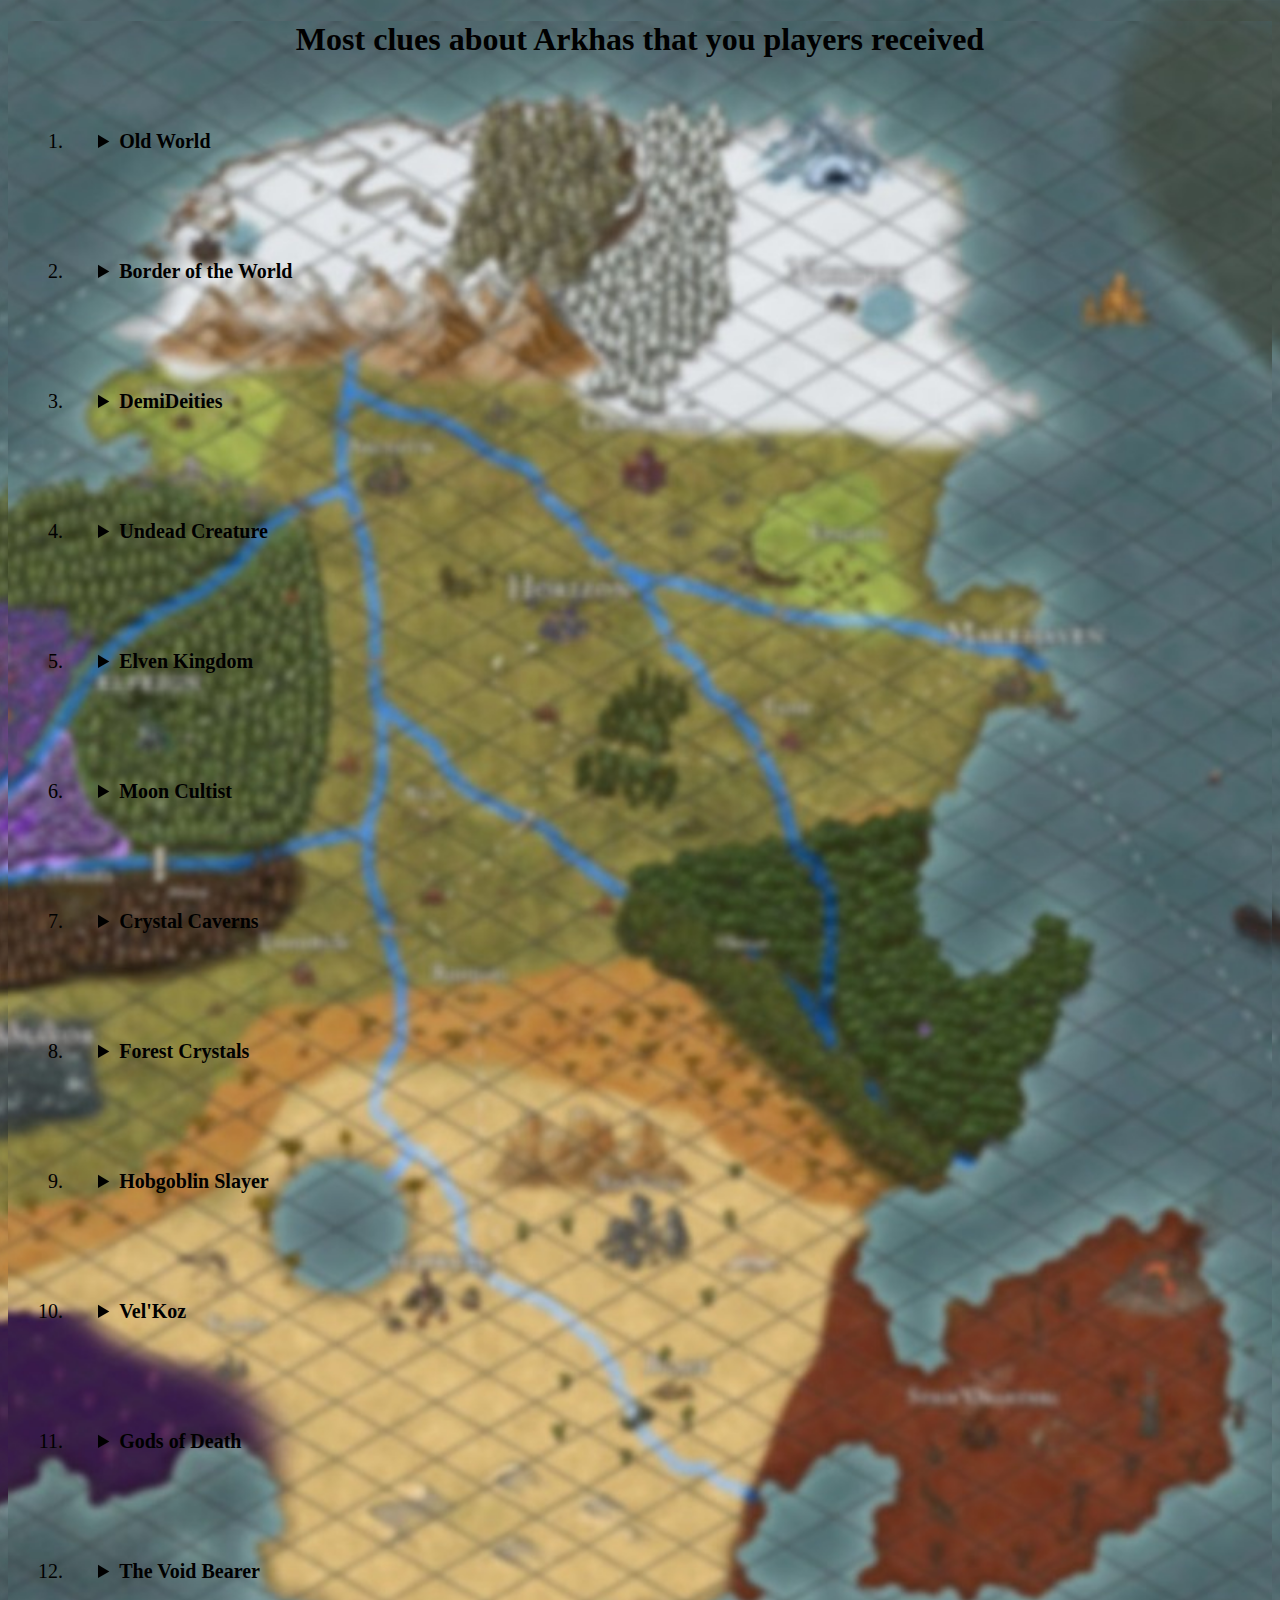
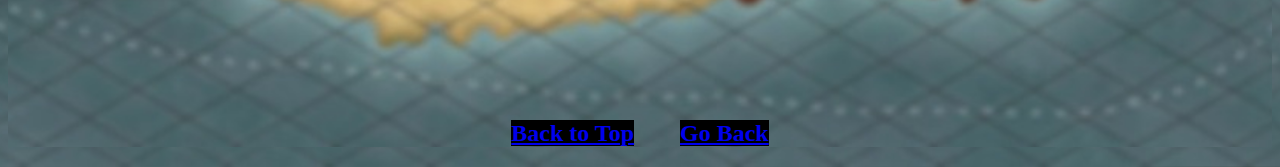
<file: World.html>
<!DOCTYPE html>
<html lang="en">
<head>
    <meta charset="UTF-8">
    <meta name="viewport" content="width=device-width, initial-scale=1.0">
    <link rel="stylesheet" href="world.css">
    <title>Arkhas, The Ruination of the God Slayer</title>
</head>
<body>
    <h1 id="Title">Most clues about Arkhas that you players received</h1>
<ol>
    <li><details>
    <Summary>Old World</Summary>
    <div><p>The Old World for some reason had extremely powerful beings, compared to the ones that currently inhabit Arkhas, not only that but their people also seemed to be a lot stronger, proven by Sarisa, one of the heroes whom defeated the God Slayer    
    </p></div></details></li>
    
   <li>
   <details>
   <summary>
    Border of the World
   </summary>
   <div>
    <p>
    The border of the world has a zone called "the dead sea", dark secrets are hidden within that part, but it seems even those strong enough to be called deities by some, fear this place
   </p>
</div>
</details>
</li>


<li>
<details>
    <summary>
 DemiDeities
    </summary>
<div>
<p>
    Slaanesh is the fae demi goddess of darkness, she is apparently sealed right now altogether with most demi deities that exist such
 as Vel'Koz and Plantera
</p>
</div>
</details>
</li>

<li>
<details>
<summary>
 Undead Creature
</summary>
<div>
<p>
 A Strange undead creature lurks behind the shadows plotting a few things for what he seems to call "plans", his objectives until now unknown
</p>
</div>
</details>
</li>

<li>
<details>
<summary>
Elven Kingdom
</summary>
<div>
<p>
The Elven Kingdom has now gone through a Coup'd Etat and is now under the control of Anna, the daughter of the former king of the elven kingdom, she has promised to bring glory to the elven kingdom and finally stablish diplomatic relationships with neighbour kingdoms for the first time in the kingdom's history
</p>
</div>
</details>
</li>

<li>
<details>
<summary>
Moon Cultist
</summary>
<div>
<p>
The moon is behaving weirdly in the last days, something to do with a Lunatic Cultist that worships the moon who is out there somewhere, might have to do with it, he seems to have plans of his own 
</p>
</div>
</details>
</li>

<li>
<details>
<summary>
Crystal Caverns
</summary>
<div>
<p>
Near Farmvile, there is an abandoned mineshaft which holds an enormous amount of crystals, apparently they suck off any kind of magical and organic sources to expand themselves
</p>
</div>
</details>
</li>

<li>
<details>
<summary>
Forest Crystals
</summary>
<div>
<p>
The crystals of the Great Forest are having An unsettling amount of artificers are weirdly attracted into studying their crystals, they seem to have some kind of hidden power to them
</p>
</div>
</details>
</li>


<li>
<details>
<summary>
Hobgoblin Slayer
</summary>
<div>
<p>
    The number of hobgoblins greatly disappeared after what could be called the "Hobgoblin Slayer" appeared all of sudden, it is believed that this was possibly Sarah, the oath of revenge paladin goblin
</p>
</div>
</details>
</li>

<li>
    <details>
    <summary>
    Vel'Koz
    </summary>
    <div>
    <p>
        Vel'Koz is an eldritch abomination that seems to be sealed in a library with infinite knowledge about the past, he pursues infinitely into more and more wisdom, be it from the present, or the future
    </p>
    </div>
    </details>
    </li>

    <li>
        <details>
        <summary>
        Gods of Death
        </summary>
        <div>
        <p>
            Each god of death apparently, suposedly and theoretically represent each of the season of the year, Lamb and Wolf, The Kindreds, are the most known of the gods of death due to their habit to bring souls to the other side even when it's not winter.
        </p>
        </div>
        </details>
        </li>

        <li>
            <details>
            <summary>
            The Void Bearer
            </summary>
            <div>
            <p>
            Many names did that monster have: God Slayer, Void Bearer, the Dark Warlock, The Supreme Tyrant, his name though, is only known to those from the Elder World, his name seems like something the world itself wishes to forget
            </p>
            </div>
            </details>
            </li>
</ol>

<h2>
   <a href="#Title">Back to Top</a> 
   <a href="index.html">Go Back</a>
</h2>


</body>
</html>
</file>
<file: homepage.css>
/* This is the css file for the homepage. It is linked to the homepage.html file. */
body{
    background-image: url(images/ArkhasMap.jpg);
    overflow: hidden;
 }
h1{
      font-size: 30px;
     color: rgb(0, 0, 0);
     font-family: 'Times New Roman', Times, serif;
        border: 3px solid black;
        margin: 150px 20px 20px 20px;
        animation-name: SlideIn;
        animation-duration: 2s;
        padding-bottom: 20px;
     }

.Links{
    display: flex;
    padding-top:50px;
    justify-content: space-between;
    color: black;
    font-size: 20px;
    animation-name: SlideDown;
    animation-duration: 3s;
    transition: ease-in-out;
}

a:hover{

    color:white;
    background-color: black;
    transition: ease-in-out 0.5s;
}


a{
    color: black;
}

.Descriptions{
    display: flex;
    justify-content: space-between;
    font-size: 20px;
   margin: 0px 20px 20px 0px;
   animation-name: SlideUp;
    animation-duration: 3s;
}





@keyframes SlideDown{
    0%{
        transform: translateY(-100%);
        opacity: 0;
    }
    100%{
        transform: translateY(0);
        opacity: 1;
    }
}
  
@keyframes SlideIn{

    0%{
        transform: translateX(-300%);
        opacity: 0;
    }
    100%{
        transform: translateX(0);
        opacity: 1;
    }
}

@keyframes SlideUp{
    0%{
        transform: translateY(400%);
        opacity: 0;
    }
    100%{
        transform: translateY(0);
        opacity: 1;
    }}
</file>
<file: Local.css>
html{
    scroll-behavior: smooth;
}

body{
    background-image: url(images/ArkhasMap.jpg) ;
    overflow-x: hidden;

}

h1{
    text-align: center;
    animation-name: SlideInLeft;
    animation-duration: 1s; 
}

nav{
    display: flex;
    justify-content: space-between;
    animation-name: SlideUp;
    animation-duration: 1.5s;
}

a{
    color: black;
    font-size: 20px;
    margin: 5px;
}
a:hover{
    background-color: black;
    color: aliceblue;
    transition: 0.5s;
}
h2{
    text-align: center;
    z-index: 1;
}

section{
    min-height: 800px;
    animation-name: SlideInRight;
    animation-duration: 2.5s;
    display: flex;
    flex-direction: column; /* this turns every section into collumns */
    position: relative;
    background-size: cover;
    background-position: center;
    overflow: hidden;
    margin: 5px;
}

.Rilge{
    background-image: url('Locations/Rilge.jpg');

}

.Taihe{
    background-image: url('images/Taihe.jpg');
}

.Nataloch{
    background-image: url('Locations/Nataloch.jpg')
}

.Cursara{
    background-image: url('Locations/Cursara.jpg')
}

.Savannia{
    background-image: url('Locations/Savannia.jpg')
}

.Hokensei{
    background-image: url('Locations/Hokensei.jpg')
}

.XerGath{
    background-image: url('Locations/Xer\'Gath.jpg')
}
.Faldra{
    background-image: url('Locations/Faldra.jpg')
}
.Elfeign{
    background-image: url('images/Elven\ Kingdom\ \(1\).jpg');
}

.Homepage{
    text-align: center;
    padding: 20px;
    border: 1px solid black;
    font-size: 25px;
    margin-left: auto;
    margin-right: auto;
    display: block;
    animation-name: SlideUp;
    animation-duration: 2s;
}

section::before {  
                            /* ::before Adds an extra styling element before the actual content To create a blur
                            effect without affecting the original background */
    content: "";            /* content: ""	Required for ::before to work We want an invisible styling element */
    position: absolute;     /* position: relative;	Keeps the element in its original place but allows movement */
    top: 0;
    left: 0;
    right: 0;
    bottom: 0;
    background-image: inherit;
    background-size: inherit;
    background-position: inherit;
    z-index: 0;             /* z-index	Controls which element appears on top */
    transition: filter 2s ease;
}

p{
    text-align: center;
    font-size: 30px;
 margin-top: auto;
 padding: 100px;
 position: relative;    
 margin-bottom: 0;
 z-index: 1;
font-family: Lucida Console;
}

.Cursara, .Taihe, .Faldra, .Savannia, .Hokensei{
    color: white;
}

section:hover::before {
    filter: blur(10px); /* this blurs the Section's background once you hover on it */
}

.Top{
    font-size: 50px;
    text-align: center;
    margin: auto;
    display: block;
}

@keyframes SlideInRight{
    0%{
        transform: translateX(300%);
        opacity: 0;
    }
    100%{
        transform: translateX(0%);
        opacity:1;
    }
}

@keyframes SlideInLeft{
    0%{
        transform: translateX(-500%);
        opacity: 0;
    }
    100%{
        transform: translateX(0%);
        opacity:1;
    }
}


@keyframes SlideUp{

0%{
    transform:translateY(500%);
    opacity:0;
}
100%{
    transform: translateY(0%);
    opacity: 1;
}
}

@keyframes slideDown{

0%{
    transform: translateY(-100%);
    opacity:0;
}

100%{
    transform:translateY(0%);
    opacity:1;
}

}
</file>
<file: mechanics.css>
body{
    background-image: url(images/ArkhasMap.jpg);
}

#TextPart, #MonsterPart{
    margin: 5px;
    border: solid black 5px;
    text-align: center;

}
button{
    display: block;
    margin: auto;
    color: rgb(255, 255, 255);
    background-color: black;
    transition: 1s ease-in-out;
}
button:hover{
    color: black;
    background-color: white;
transition: 0.5s;
}

textarea{
    background-color: black;
    color: white;
    border: solid black 2px;
    transition: 1s ease-in-out;
}

textarea:hover{
    background-color: white;
    color: black;
    transition: 0.5s ease-in-out;
}

a{
    font-size: 50px;
text-align: center;
    border: solid black 1px;
    color: black;
    margin: auto;
    padding: 0%;
    display: block;
    margin-top: 10px;
    transition: 1s;
}

a:hover{
    background-color: black;
    color: white;
    border: solid black 2px;
    transition: 0.5s ease-in-out;
}
</file>
<file: npc.css>
body{
    background-image: url(images/ArkhasMap.jpg);
    animation-name: slide-inRight;
animation-duration: 2s;
transition: ease-in-out;
overflow: hidden;
margin: 0;
padding: 0;
height: 100%;
width: 100%;
}

section{
    background-image: url(images/playersBackground.jpg);
    height: 1440px;
    width: 100%;


}





h1{
    margin-top: 0;
    padding-top: 0;
}

h2{
    margin-left: 30px;
}

.npcs{
font-size:large ;
text-align: center;
font-family: 'Times New Roman', Times, serif;
}

#npc{
    animation-name: appear;
    animation-duration: 3s;
    transition: ease-in-out;
    
}


.TxT{
    font-size: larger;

margin-left: 20px;
    margin-right: 50px;
}



.Homepage{
    display: block;
    margin-left: auto;
    margin-right: auto;
text-align: center;
}



div{
    text-align: center;
    align-items: center;

}
p{
    margin: auto;
font-size: larger;
transition: 0.5s;
margin-bottom: 10px;
}

p:hover{
    background-color: black;
    transition: 0.5s;
}

span{
    color:crimson  ;
    font-family: 'Times New Roman', Times, serif;
    border: 3px solid black;

    border-radius: 10px;
    font-size: 30px;
}

span:hover{
    color: rgb(255, 255, 255);
    transition: color 0.3s;
    background-color: black;
    
}


@keyframes slide-inRight{
    from{
transform: translateX(-100%);
width: 300%;
    }
    to{
       transform:translateX(0%);
       width: 100%;
    }
}
@keyframes appear{
    from{
    opacity: 0%;
    }
    to{
   opacity: 100%;
    }
}



select{
    cursor: pointer;
    background-color:#E0E0E0;
    border: 1px solid black;
}

select:hover{
    background-color: #FFFFFF;
    color: rgb(0, 0, 0);
 transition: background-color 0.3s;
}
button{
    cursor: pointer;
    background-color: #E0E0E0;
    border: 1px solid black;
}

button:hover{
    background-color: white;
    color: rgb(0, 0, 0);
    transition: background-color 0.3s;
}
</file>
<file: players.css>
html {
    scroll-behavior: smooth;
  }


body{
    background-image: url(images/ArkhasMap.jpg);
    overflow-x: hidden;}


h2{
    text-align: center;
    font-size: x-large;
}



img{
    z-index: 1;
}

h1{
        text-align: center;
        font-size: x-large;
}

nav{

    display: flex;
    justify-content: space-between;
}

a{
    color:black;
    padding: 50px;
    width:auto;
    font-size: 20px;
}

header{
    margin-top: 50px;
}

section{
    min-height: 800px;
    animation-name: SlideInRight;
    animation-duration: 2.5s;
    position: relative;
    background-size: cover;
    background-position: center;
    overflow: hidden;
    margin: 5px;
}

section::before {  
    /* ::before Adds an extra styling element before the actual content To create a blur
    effect without affecting the original background */
content: "";            /* content: ""	Required for ::before to work We want an invisible styling element */
position: absolute;     /* position: relative;	Keeps the element in its original place but allows movement */
top: 0;
left: 0;
right: 0;
bottom: 0;
background-image: inherit;
background-size: inherit;
background-position: inherit;
z-index: -1;             /* z-index	Controls which element appears on top */
transition: filter 2s ease;
}

section:hover::before {
    filter: blur(10px); /* this blurs the Section's background once you hover on it */
}

*{
    z-index: 1;
}

.HomepageBtn{
    text-align: center;
    font-size: 30px;
display:block;
margin-left: auto;
margin-right: auto;
width: 300px;
}

a:hover{
    color: white;
    background-color: black;
    cursor: pointer;
    transition: ease-in-out 0.5s;
}

ul{
    width: 250px;
}

li{
    font-size: x-large;
    font-family: 'Segoe UI', Tahoma, Geneva, Verdana, sans-serif;
}
li:hover{
    color: white;
    background-color: black;
    border-radius: 10px;
    padding: 5px;
    cursor: pointer;
    transition: ease-in-out 0.5s;
}


p, pre {
    font-size: x-large;
    font-family: 'Segoe UI', Tahoma, Geneva, Verdana, sans-serif;}


.players{ 
    display: block;
    margin-left: auto;
    margin-right: auto;}


.ElfSection{
    background-image: url(images/Elven\ Kingdom\ \(1\).jpg);
    animation-duration: 1.5s;
    animation-name: slide-in;}


.TextElfforge{
    display: flex;
     justify-content: space-between;
     gap: 20px;
     font-family: 'Segoe UI', Tahoma, Geneva, Verdana, sans-serif;}

.Armani, .Vogue{
    flex: 1;
     padding: 30px;
     padding-bottom: 0;
     color: white}

.Eldrin{
    display: flex;
    height: auto;
}

    .Maneuvers{
        width: 100%;
        max-width: 600px;
        margin: 20px auto;
        font-size: 18px;
   

    }

.Kenku{
    margin-left: 50px; 
    margin-top: 80px;  
height: 300px;}

.EldrinSection{
background-image: url(images/Taihe.jpg);
animation-duration: 2s;
animation-name: slide-in;}

.ViegoSection{
    background-image: url(images/ShadowIsles.jpg);
    animation-duration: 3s;
animation-name: slide-in;

}


.ViegoDiv{
    display: flex;
    margin-left: auto;
    margin-right: auto;}

.Viego{
    display: block;
  margin-left: auto;
  margin-right: auto;
height: 675px;}

.ViegoText, .ArtText{
    color: aliceblue;
    padding: 30px;}

.ArtSection{
background-image: url(images/ArtPact3.jpg);
text-align: center;
animation-duration: 4s;
animation-name: slide-in;}

.ArtName{
    color: aliceblue;}

 .TextArt{
    text-align: start;
    display: flex;
    justify-content: space-between;
    gap: 20px;
    font-family: 'Segoe UI', Tahoma, Geneva, Verdana, sans-serif;
    color: aliceblue;}

    .EredrinSection{
        background-image: url(images/Eredrin\ \(1\).jpg);
width: 1440px;
animation-duration: 5s;
animation-name: slide-in;
    }

    @keyframes slide-in{
        from{
      transform: translateX(200%);
            width: 300%;
        }
        to{
       transform: translateX(0%);
            width: 100%;
        }
    }
</file>
<file: world.css>
body{
    background-image: url(image\ 2.jpg);
    position: relative;
    background-size: cover;
    background-position: center;
    overflow-x: hidden;
    scroll-behavior: smooth;
    animation-name: slideRight;
    animation-duration: 1s;
}

h1, p, h2{
    text-align: center;
}

h2{
    margin-top: 100px;
}

summary{
    max-width: 200px;
    padding-top: 20px;
    padding-bottom: 20px;
}

summary:hover{
    background-color: black;
    color: white;
    transition: ease-in 0.5s;
}
p:hover{
    background-color: black;
    color: white;
    transition: ease-in 0.5s;
}
a{
    margin: 20px;
    background-color: black;
}

body::before{
    content: "";
    right: 0;
    left: 0;
    bottom: 0;
    top: 0;
    position: absolute;
    overflow: hidden;
    background-image: inherit;
    background-size: inherit;
    background-position: inherit;
    transition: filter 3s ease;
    z-index: -1;
}
body:hover::before{
    filter: blur(10px);
}
*{
    z-index: 1;
}

li{
    margin: 20px;
font-size: 20px;
padding: 30px;
height: 50px;
}
details{
    font-weight: bold;
}
details[open] div{

    animation-name: slideup;
    animation-duration: 0.5s;
}


@keyframes slideup{

    from{
        opacity:0%;
    transform: translateY(300%);
    }
to{
opacity:100%;
transform: translateY(0%);
}

} 

@keyframes slideRight{

    from{
    transform: translateX(-100%);
    width: 300%;
    }
to{
transform: translateX(0%);
width: 100%;
}

}
</file>
